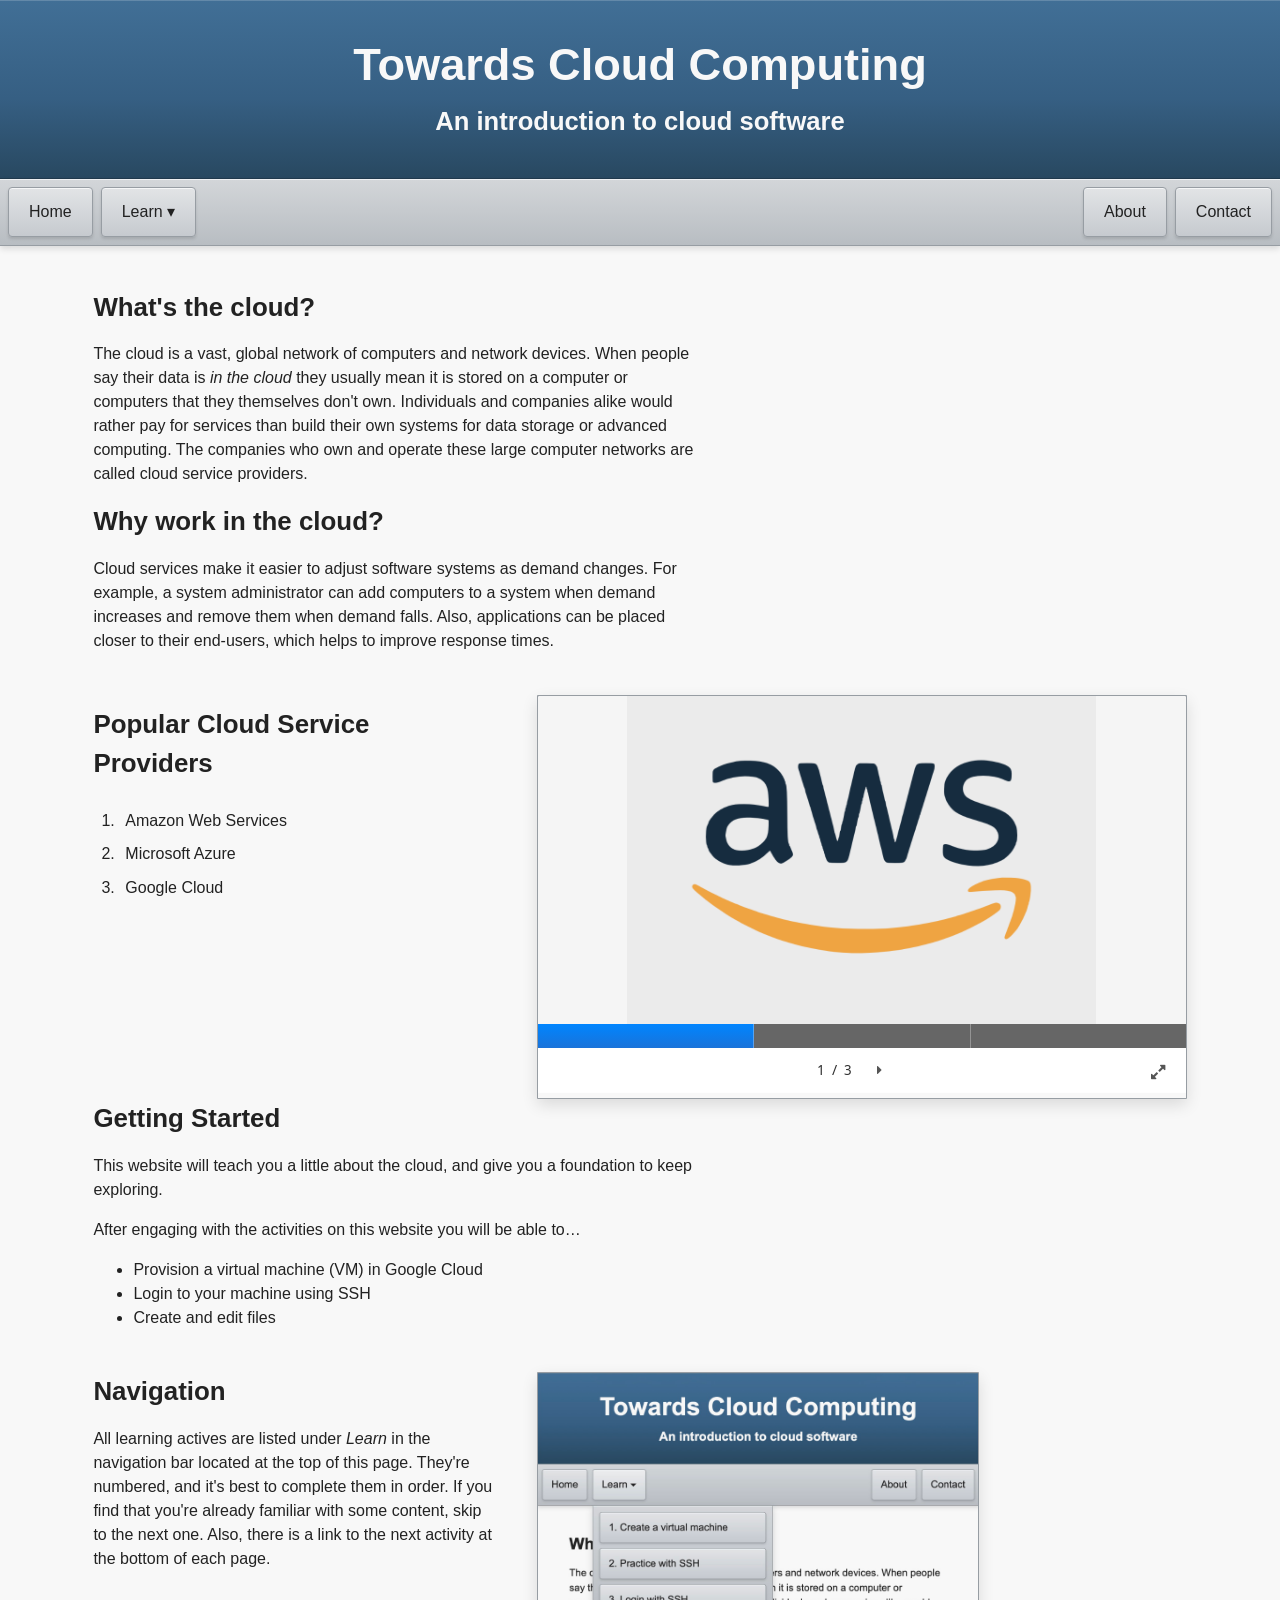
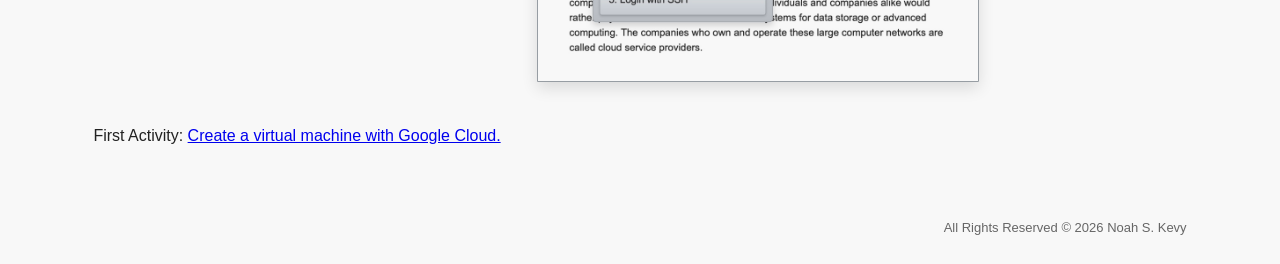
<file: index.html>
<!DOCTYPE html>
<html lang="en" data-theme="index">
<head>
  <meta charset="UTF-8">
  <meta name="viewport" content="width=device-width, initial-scale=1.0">
  <meta name="description" content="An introduction to cloud computing.">
  <meta name="author" content="Noah S. Kevy">
  <title>To the Cloud</title>
  <link rel="stylesheet" href="css/index.css">
  <link rel="stylesheet" href="css/nav.css">
  <link rel="stylesheet" href="css/main.css">
  <link rel="stylesheet" href="css/head_foot.css">
  <link rel="stylesheet" href="css/root.css">
  <link rel="stylesheet" href="css/home.css">
</head>
<body>
  <header>

    <section class="page-banner">
    <div class="banner-text">
        <h1>Towards Cloud Computing</h1>
        <p class="banner-subtitle">An introduction to cloud software</p>
    </div>
    </section>

    <nav aria-label="Main navigation">
      <a class="nav-link" href="index.html">Home</a>

      <!-- Drop Down -->
      <div class="dropdown">
        <button class="dropbtn">Learn ▾</button>
        
        <!-- Inner Menu -->
        <div class="dropdown-content">
          <a class="nav-link" href="create_vm.html">1. Create a virtual machine</a>
          <a class="nav-link" href="practice_ssh.html">2. Practice with SSH</a>
          <a class="nav-link" href="ssh_login.html">3. Login with SSH</a>
        </div>
      </div>
      <!-- End Drop Down -->

      <a class="nav-link" href="about.html">About</a>
      <a class="nav-link" href="contact.html">Contact</a>      
    </nav>

  </header>

  <main id="main-content">
    <h2>What's the cloud?</h2>
    <p>
        The cloud is a vast, global network of computers and network devices.

        When people say their data is <em>in the cloud</em> they usually mean it is stored on a computer or computers that they themselves don't own.

        Individuals and companies alike would rather pay for services than build their own systems for data storage or advanced computing.

        The companies who own and operate these large computer networks are called cloud service providers. 
    </p>
    <h2>Why work in the cloud?</h2>
    <p>
        Cloud services make it easier to adjust software systems as demand changes.

    For example, a system administrator can add computers to a system when demand increases and remove them when demand falls.

    Also, applications can be placed closer to their end-users, which helps to improve response times.
    </p>
    <section class="column-parent" aria-labelledby="providers-heading">
        <div class="left-column" id="cloud-provider-wrap-text">
            <h2 id="providers-heading">Popular Cloud Service Providers</h2>
            <ol>
                <li>
                    Amazon Web Services
                </li>
                <li>
                    Microsoft Azure
                </li>
                <li>
                    Google Cloud
                </li>
            </ol>
        </div>
        <div class="right-column">
            <!-- SLIDES H5P -->
            <div id="wrap-iframe"><iframe id="cloud-providers-slides"
                src="cloud_service_providers.html"
                title="The logos of popular cloud service providers."
                allow="fullscreen" allowfullscreen scrolling="no">
                </iframe>
            </div>
        </div>
    </section>
    <h2>Getting Started</h2>
    <p>
        This website will teach you a little about the cloud, and give you a foundation to keep exploring.
    </p>
    <p>
        After engaging with the activities on this website you will be able to&hellip;
    </p>
    <ul>
        <li>
            Provision a virtual machine (VM) in Google Cloud
        </li>
        <li>
            Login to your machine using SSH
        </li>
        <li>
            Create and edit files
        </li>
    </ul>
    <section class="column-parent">
        <div class="left-column" id="navigation-wrap-text">
            <h2 id="navigation-heading">Navigation</h2>
            <p>
                All learning actives are listed under <em>Learn</em> in the navigation bar located at the top of this page. They're numbered, and it's best to complete them in order. If you find that you're already familiar with some content, skip to the next one. Also, there is a link to the next activity at the bottom of each page.
            </p>
        </div>
        <div class="right-column" id="navigation-wrap-image">
            <img src="img/navbar.png" alt="The navigation bar for this website is shown. The second item is the drop-down menu that contains your learning activities.">
        </div>
    </section>
    <p class="first-activity">First Activity: <a href="create_vm.html">Create a virtual machine with Google Cloud.</a></p>
  </main>

  <footer class="page-footer">
    <p class="copyright-text">All Rights Reserved © 2026 Noah S. Kevy</p>
  </footer>
  <script src="js/home.js" defer></script>
</body>
</html>
</file>
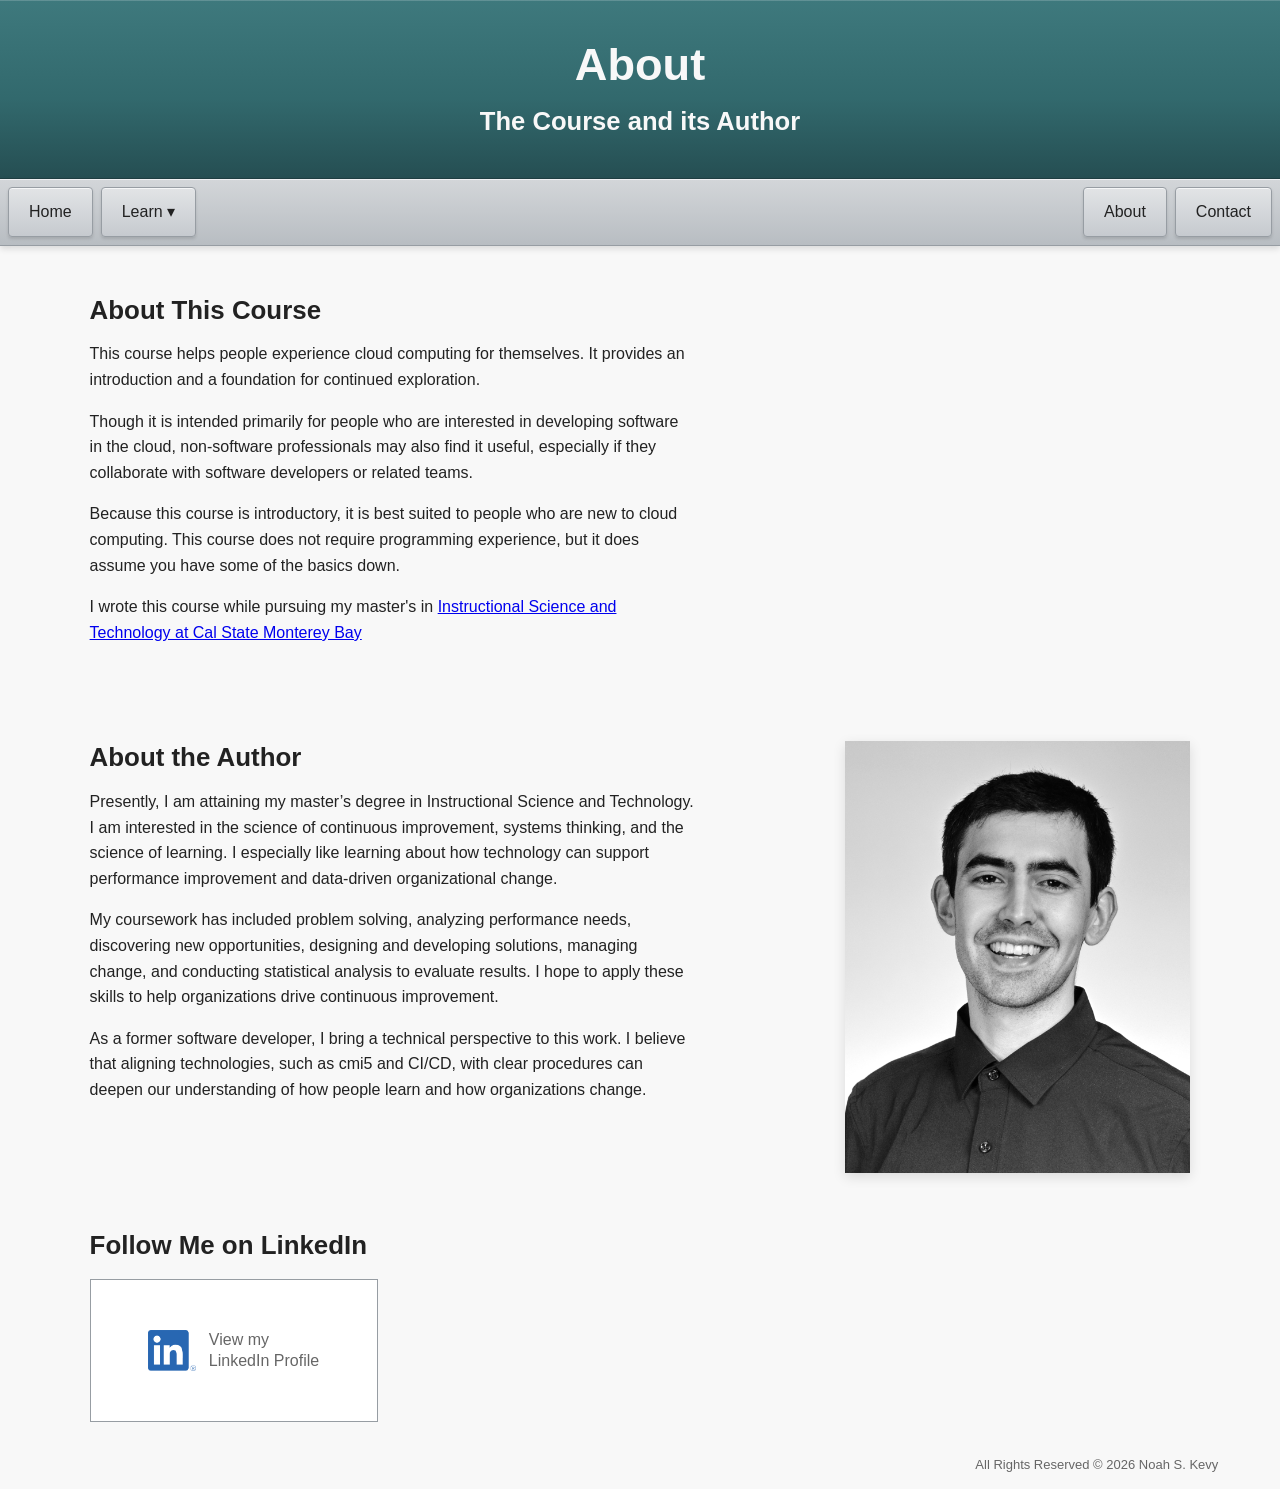
<file: about.html>
<!DOCTYPE html>
<html lang="en" data-theme="about">
<head>
  <meta charset="UTF-8">
  <meta name="viewport" content="width=device-width, initial-scale=1.0">
  <meta name="description" content="An introduction to cloud computing.">
  <meta name="author" content="Noah S. Kevy">
  <title>To the Cloud</title>
  <link rel="stylesheet" href="css/index.css">
  <link rel="stylesheet" href="css/nav.css">
  <link rel="stylesheet" href="css/main.css">
  <link rel="stylesheet" href="css/head_foot.css">
  <link rel="stylesheet" href="css/root.css">
  <link rel="stylesheet" href="css/about.css">
</head>
<body>
  <header>

    <section class="page-banner">
    <div class="banner-text">
        <h1>About</h1>
        <p class="banner-subtitle">The Course and its Author</p>
    </div>
    </section>

    <nav aria-label="Main navigation">
      <a class="nav-link" href="index.html">Home</a>

      <!-- Drop Down -->
      <div class="dropdown">
        <button class="dropbtn">Learn ▾</button>

        <!-- Inner Menu -->
        <div class="dropdown-content">
          <a class="nav-link" href="create_vm.html">1. Create a virtual machine</a>
          <a class="nav-link" href="practice_ssh.html">2. Practice with SSH</a>
          <a class="nav-link" href="ssh_login.html">3. Login with SSH</a>
        </div>
      </div>
      <!-- End Drop Down -->

      <a class="nav-link" href="about.html">About</a>
      <a class="nav-link" href="contact.html">Contact</a>
    </nav>

  </header>

  <main id="main-content" class="about-page">
    <h2>About This Course</h2>

    <p>This course helps people experience cloud computing for themselves. It provides an introduction and a foundation for continued exploration.</p>

    <p>Though it is intended primarily for people who are interested in developing software in the cloud, non-software professionals may also find it useful, especially if they collaborate with software developers or related teams.</p>

    <p>Because this course is introductory, it is best suited to people who are new to cloud computing. This course does not require programming experience, but it does assume you have some of the basics down.</p>

    <p>I wrote this course while pursuing my master's in <a href="https://csumb.edu/academics/programs-degrees/master-of-instructional-science-technology/" target="_blank">Instructional Science and Technology at Cal State Monterey Bay</a></p>

    <section id="about_the_author" aria-labelledby="author-heading">
      <div class="author-text">
    <h2 id="author-heading">About the Author</h2>
    <p>Presently, I am attaining my master’s degree in Instructional Science and Technology. I am interested in the science of continuous improvement, systems thinking, and the science of learning. I especially like learning about how technology can support performance improvement and data-driven organizational change.</p>

    <p>My coursework has included problem solving, analyzing performance needs, discovering new opportunities, designing and developing solutions, managing change, and conducting statistical analysis to evaluate results. I hope to apply these skills to help organizations drive continuous improvement.</p>

    <p>As a former software developer, I bring a technical perspective to this work. I believe that aligning technologies, such as cmi5 and CI/CD, with clear procedures can deepen our understanding of how people learn and how organizations change.</p>
      </div>
      <div class="author-photo">
        <img src="img/me_head_shoulders.jpg" alt="Portrait of Noah S. Kevy" width="2400" height="3000" loading="lazy">
      </div>
    </section>
    <section id="follow-linkedin" aria-labelledby="linkedin-heading">
      <h2 id="linkedin-heading">Follow Me on LinkedIn</h2>
      <a class="linkedin-profile" href="https://www.linkedin.com/in/noah-s-kevy/?isSelfProfile=false" target="_blank" rel="noopener noreferrer" aria-label="View my LinkedIn Profile (opens in a new tab)">
        <img src="img/LI-In.png" alt="" width="635" height="540" loading="lazy">
        <span>View my<br>LinkedIn Profile</span>
      </a>
    </section>
  </main>

  <footer class="page-footer">
    <p class="copyright-text">All Rights Reserved © 2026 Noah S.
Kevy</p>
  </footer>
</body>
</html>
</file>
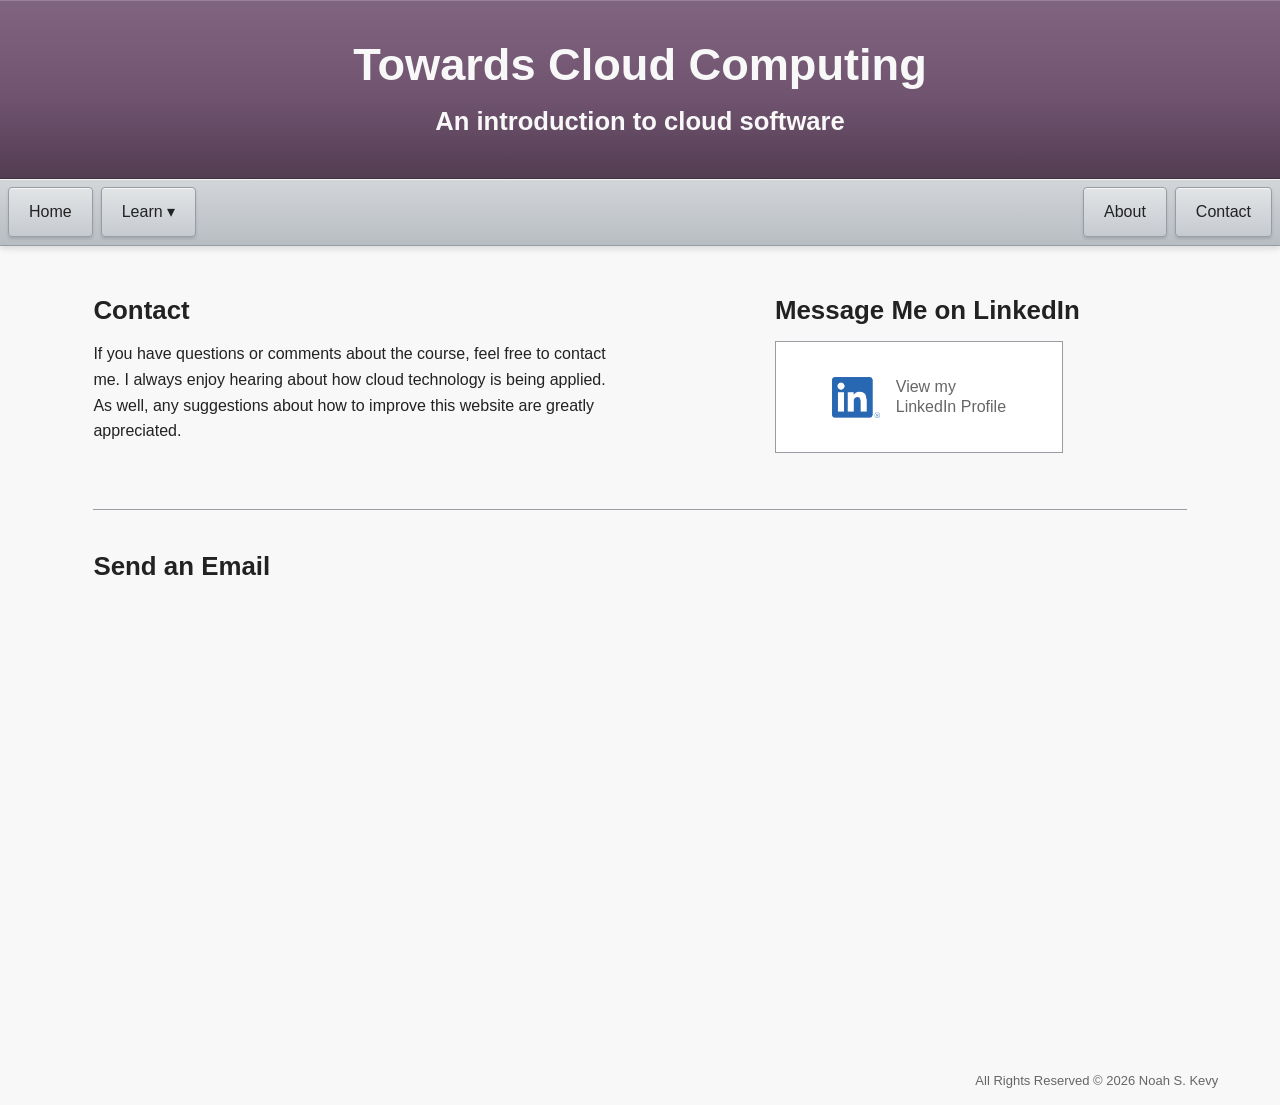
<file: contact.html>
<!DOCTYPE html>
<html lang="en" data-theme="contact">
<head>
  <meta charset="UTF-8">
  <meta name="viewport" content="width=device-width, initial-scale=1.0">
  <meta name="description" content="An introduction to cloud computing.">
  <meta name="author" content="Noah S. Kevy">
  <title>To the Cloud</title>
  <link rel="stylesheet" href="css/index.css">
  <link rel="stylesheet" href="css/nav.css">
  <link rel="stylesheet" href="css/main.css">
  <link rel="stylesheet" href="css/head_foot.css">
  <link rel="stylesheet" href="css/root.css">
  <link rel="stylesheet" href="css/contact.css">
  <script src="https://tally.so/widgets/embed.js" defer onload="Tally.loadEmbeds()"></script>
</head>
<body>
  <header>

    <section class="page-banner">
    <div class="banner-text">
        <h1>Towards Cloud Computing</h1>
        <p class="banner-subtitle">An introduction to cloud software</p>
    </div>
    </section>

    <nav aria-label="Main navigation">
      <a class="nav-link" href="index.html">Home</a>

      <!-- Drop Down -->
      <div class="dropdown">
        <button class="dropbtn">Learn ▾</button>

        <!-- Inner Menu -->
        <div class="dropdown-content">
          <a class="nav-link" href="create_vm.html">1. Create a virtual machine</a>
          <a class="nav-link" href="practice_ssh.html">2. Practice with SSH</a>
          <a class="nav-link" href="ssh_login.html">3. Login with SSH</a>
        </div>
      </div>
      <!-- End Drop Down -->

      <a class="nav-link" href="about.html">About</a>
      <a class="nav-link" href="contact.html">Contact</a>
    </nav>

  </header>

  <main id="main-content" class="contact-page">
    <div class="contact-overview">
    <section id="wrap-contact-introduction" aria-labelledby="contact-introduction-title">
        <h2 id="contact-introduction-title">Contact</h2>
        <p id="contact-introduction-text">
            If you have questions or comments about the course, feel free to contact me. I always enjoy hearing about how cloud technology is being applied. As well, any suggestions about how to improve this website are greatly appreciated.
        </p>
    </section>
    <section id="follow-linkedin" aria-labelledby="linkedin-heading">
        <h2 id="linkedin-heading">Message Me on LinkedIn</h2>
        <a class="linkedin-profile" href="https://www.linkedin.com/in/noah-s-kevy/?isSelfProfile=false" target="_blank" rel="noopener noreferrer" aria-label="View my LinkedIn Profile. It opens in a new tab.">
            <img src="img/LI-In.png" alt="" width="635" height="540" loading="lazy">
            <span>View my<br>LinkedIn Profile</span>
        </a>
    </section>
    </div>
    <section id="contact-email-form" aria-labelledby="contact-email-title">
        <h2 id="contact-email-title">Send an Email</h2>
        <iframe
          data-tally-src="https://tally.so/embed/GxNkve?alignLeft=1&amp;hideTitle=1&amp;transparentBackground=1&amp;dynamicHeight=1"
          loading="lazy"
          width="100%"
          height="438"
          style="display: block; border: 0;"
          title="Contact Form for the Cloud"></iframe>
    </section>
  </main>

  <footer class="page-footer">
    <p class="copyright-text">All Rights Reserved © 2026 Noah S. Kevy</p>
  </footer>
</body>
</html>
</file>
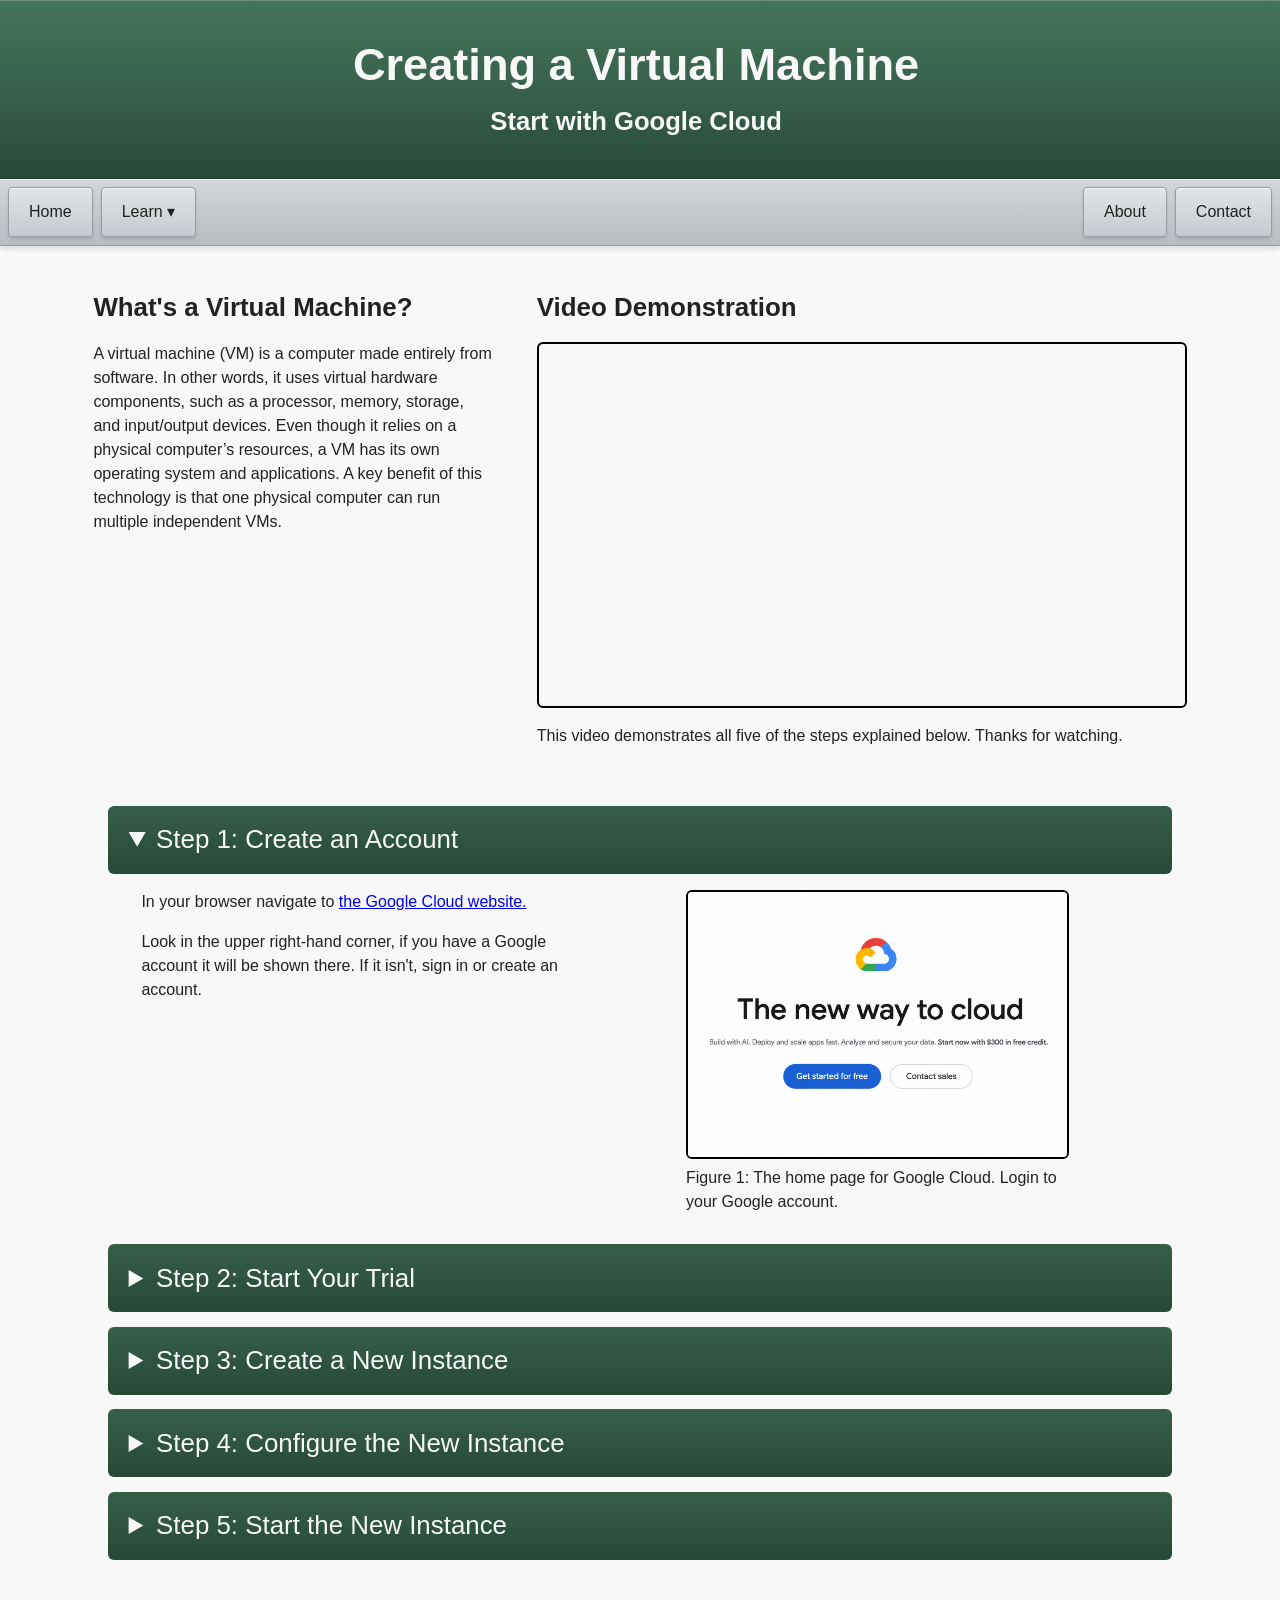
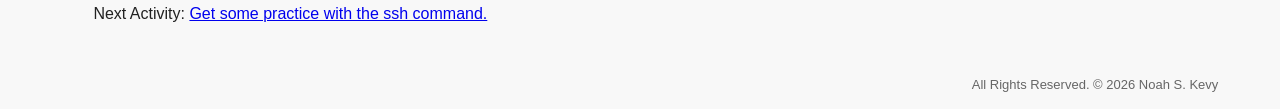
<file: create_vm.html>
<!DOCTYPE html>
<html lang="en" data-theme="create-vm">
<head>
    <meta charset="UTF-8">
    <meta name="viewport" content="width=device-width, initial-scale=1">
    <meta name="description" content="An introduction to Site Reliability Engineering">
    <title>Create VM</title>
    <link rel="stylesheet" href="css/create_vm.css">
    <link rel="stylesheet" href="css/main.css">
    <link rel="stylesheet" href="css/nav.css">
    <link rel="stylesheet" href="css/head_foot.css">
    <link rel="stylesheet" href="css/root.css">
</head>
<body>
    <header>

        <section class="page-banner">
        <div id="banner-text">
        <h1>Creating a Virtual Machine</h1>
        <p class="banner-subtitle">Start with Google Cloud</p>
        </div>
        </section>

        <nav aria-label="Main navigation">
      <a class="nav-link" href="index.html">Home</a>

      <!-- Drop Down -->
      <div class="dropdown">
        <button class="dropbtn">Learn ▾</button>

        <!-- Inner Menu -->
        <div class="dropdown-content">
          <a class="nav-link" href="create_vm.html">1. Create a virtual machine</a>
          <a class="nav-link" href="practice_ssh.html">2. Practice with SSH</a>
          <a class="nav-link" href="ssh_login.html">3. Login with SSH</a>
        </div>
      </div>
      <!-- End Drop Down -->

      <a class="nav-link" href="about.html">About</a>
      <a class="nav-link" href="contact.html">Contact</a>
    </nav>

    </header>

    <main>
    <section class="vm-introduction" aria-labelledby="vm-heading">
        <div class="vm-introduction-text">
            <h2 id="vm-heading">What's a Virtual Machine?</h2>
            <p>
                A virtual machine (VM) is a computer made entirely from software. In other words, it uses virtual hardware components, such as a processor, memory, storage, and input/output devices. Even though it relies on a physical computer’s resources, a VM has its own operating system and applications. A key benefit of this technology is that one physical computer can run multiple independent VMs.
            </p>
        </div>
    <section class="video-section">
        <div class="video-section-child">
            <h2 class="video-header">Video Demonstration</h2>
            <div class="wrap-step-video">
                        <iframe class="step-video" src="https://www.youtube.com/embed/8XGcPbiSMaI?si=uc2nUHIGaJ-s9SxQ&amp;start=0" title="YouTube video player" frameborder="0" allow="accelerometer; clipboard-write; encrypted-media; gyroscope; picture-in-picture; web-share" referrerpolicy="strict-origin-when-cross-origin" allowfullscreen></iframe>
            </div>
            <p class="page-text video-caption">This video demonstrates all five of the steps explained below. Thanks for watching.</p>
        </div>
    </section>
    </section>
    <section class="page-section">
    <details class="collapse-step" open>
        <summary class="step-summary">
            Step 1: Create an Account
        </summary>
        <div class="column-parent">
            <div class="left-col">
            <p class="page-text">
                In your browser navigate to
                <a href="https://cloud.google.com" target="_blank">the Google Cloud website.</a>
            </p>
            <p class="page-text">
                Look in the upper right-hand corner, if you have a Google account it will be shown there. If it isn't, sign in or create an account.
            </p>
            </div>
            <div class="right-col">
            <figure>
                <img class="step-figure" src="img/google-cloud-home.png" alt="A get started button is shown below the Google logo. Again, the account settings are in the upper right-hand corner.">
                <figcaption>
                    Figure 1: The home page for Google Cloud. Login to your Google account.
                </figcaption>
            </figure>
            </div>
        </div>
    </details>
    </section>
    <section class="page-section">
    <details class="collapse-step">
        <summary class="step-summary">
            Step 2: Start Your Trial
        </summary>
        <div class="column-parent">
            <div class="left-col">
                <p class="page-text">   
                    Navigate to 
                    <a href="https://console.cloud.google.com" target="_blank">the Cloud Console website.</a>
                </p>
                <p class="page-text">
                    Click <strong>Try for Free</strong>
                    to get started. Follow the on-screen instructions.
                        </p>
                <div class="step-note">
                    <strong>Notice.</strong>
                    Starting a free trial will require a credit card, but you will not be charged for signing up.
                </div>
            </div>
            <div class="right-col">
                <figure>
                    <img class="step-figure" 
                        src="img/google-cloud-free-trial.png" alt="An offer for a free Google cloud trial is shown. It's a free 300 credits or 90 days.">
                    <figcaption>
                        Figure 2: A free trial for Google Cloud.
                    </figcaption>
                </figure>
            </div>
        </div>
    </details>
    </section>
    <section class="page-section">
    <details class="collapse-step">
        <summary class="step-summary">
            Step 3: Create a New Instance
        </summary>
        <div class="column-parent">
            <div class="left-col">
                <p class="page-text">
                    Again, navigate to 
                    <a href="https://console.cloud.google.com" target="_blank">the Cloud Console website.</a>
                </p>
                <p class="page-text">
                    Do the following things:
                </p>
                <ol class="page-list">
                    <li>
                        Click on the navigation menu, in the upper left-hand corner.
                    </li>
                    <li>
                        Scroll down to select <strong>Compute Engine.</strong>
                    </li>
                    <li>
                        Wait for the page to load.
                    </li>
                    <li>
                        Click the <strong>Create instance</strong> button, which is located left-of-middle at the top of your screen.
                    </li>
                </ol>
            </div>
            <div class="right-col">
                <figure>
                    <img src="img/compute-engine.png"
                        class="step-figure"
                        alt="The Google Cloud User Interface is shown. The left-hand navigation menu is open, and the create instance button is highlighted.">
                    <figcaption>
                        Figure 3: Find the Create instance button
                    </figcaption>
                </figure>
            </div>
        </div>
    </details>
    </section>
    <section class="page-section">
    <details class="collapse-step">
        <summary class="step-summary">
            Step 4: Configure the New Instance
        </summary>
        <div class="column-parent">
            <div class="left-col">
                <p class="page-text">
                    Fill in the form fields to describe what the instance will be like.
                </p>
                <p class="page-text">
                    Overwrite the default <strong>Name</strong>, giving your instance a name.
                </p>
                <p class="page-text">
                    Select a <strong>Region</strong> that is near you.
                </p>
                <p class="page-text">
                    Switch to the next form by clicking on <strong>OS and storage</strong> on the left-hand side. If you want to change the operating system, click the <strong>Change</strong> button. Then, in the pop-up menu, select the kind of operating system you need, and specify a version.
                </p>
                <div class="step-note">
                    <strong>Notice.</strong>
                    Most of these fields will be left with their default values.
                </div>
            </div>
            <div class="right-col">
                <figure>
                    <img src="img/configure-instance.png"
                        class="step-figure"
                        alt="The form that configures the VM is shown. The form fields for machine name and region are highlighted."
                    >
                    <figcaption>
                        Figure 4: Filling out the configuration form
                    </figcaption>
                </figure>
            </div>
        </div>
    </details>
    </section>
    <section class="page-section">
    <details class="collapse-step">
        <summary class="step-summary">
            Step 5: Start the New Instance
        </summary>
        <div class="column-parent">
            <div class="left-col">
                <p class="page-text">
                    Click the <strong>Create</strong> button, which is located at the bottom-left of the screen.
                </p>
                <p class="page-text">
                    The page may take a moment to load.
                </p>
                <p class="page-text">
                    In the table named <strong>VM Instances</strong>, you will see that one row corresponds to your new instance. For example, the name of your instance is in the <strong>Name</strong> column.
                </p>
                <p class="page-text">
                    Once the <strong>Internal IP</strong> and <strong>External IP</strong> cells are populated, your instance is ready to use.
                </p>
            </div>
            <div class="right-col">
                <figure>
                    <img src="img/create-button.png"
                        class="step-figure"
                        alt="The form that configures the new VM is shown. At the bottom the blue button that says create is highlighted, showing where to click.">
                    <figcaption>
                        Figure 5: Creating the VM and locating its IP
                    </figcaption>
                </figure>
            </div>
        </div>
    </details>
    </section>

    <p class="vm-next-activity">
        Next Activity:
        <a href="practice_ssh.html">Get some practice with the ssh command.</a>
    </p>
    </main>
    <footer class="page-footer">
        <p class="copyright">All Rights Reserved. © 2026 Noah S. Kevy</p>
    </footer>
</body>
</html>
</file>
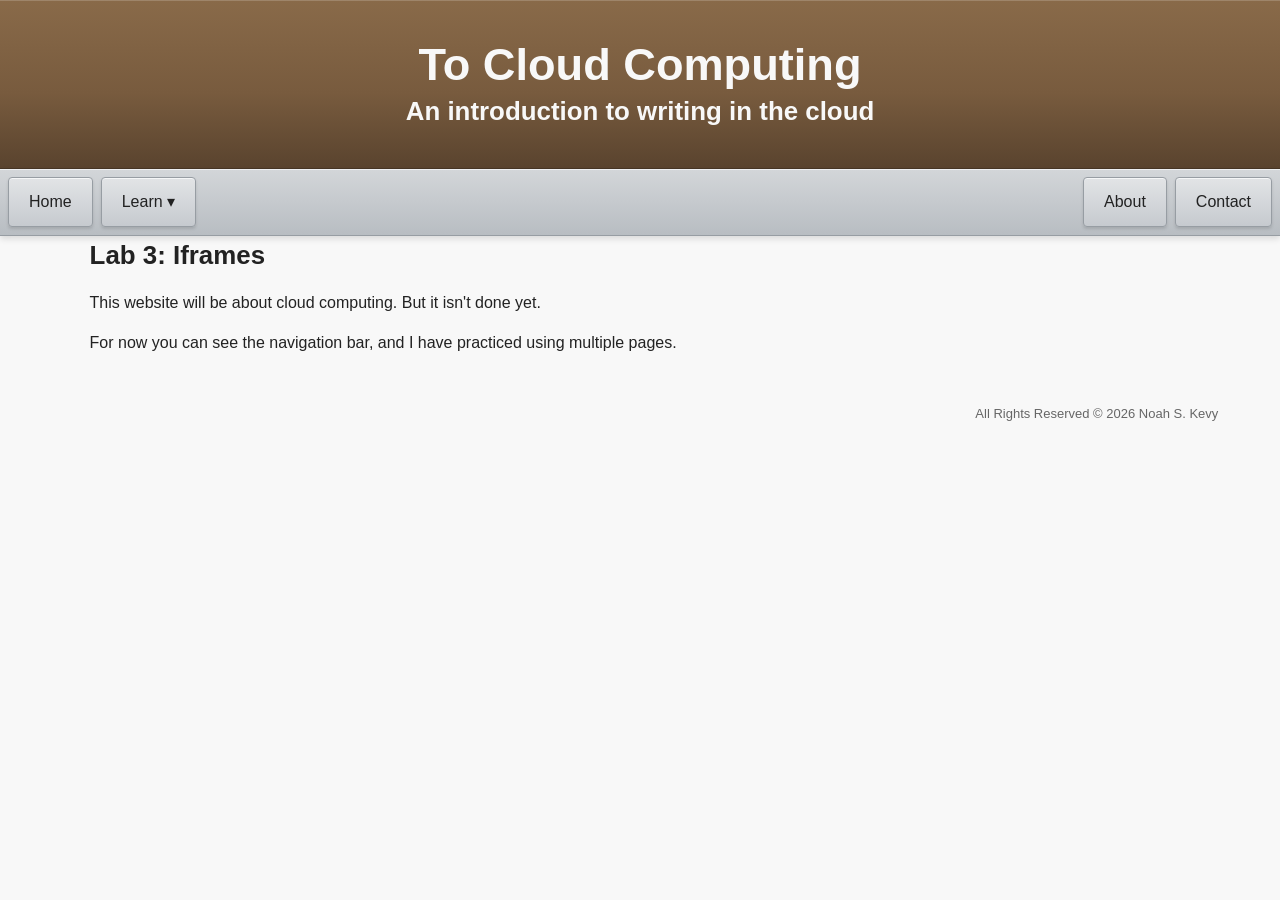
<file: page_3.html>
<!DOCTYPE html>
<html lang="en" data-theme="page-3">
<head>
  <meta charset="UTF-8">
  <meta name="viewport" content="width=device-width, initial-scale=1.0">
  <meta name="description" content="An introduction to cloud computing.">
  <meta name="author" content="Noah S. Kevy">
  <title>To the Cloud</title>
  <link rel="stylesheet" href="css/index.css">
  <link rel="stylesheet" href="css/nav.css">
  <link rel="stylesheet" href="css/main.css">
  <link rel="stylesheet" href="css/head_foot.css">
  <link rel="stylesheet" href="css/root.css">
</head>
<body>
  <header>

    <section class="page-banner">
    <div class="banner-text">
        <h1>To Cloud Computing</h1>
        <h2>An introduction to writing in the cloud</h2>
    </div>
    </section>

    <nav aria-label="Main navigation">
      <a class="nav-link" href="index.html">Home</a>

      <!-- Drop Down -->
      <div class="dropdown">
        <button class="dropbtn">Learn ▾</button>

        <!-- Inner Menu -->
        <div class="dropdown-content">
          <a class="nav-link" href="create_vm.html">1. Create a virtual machine</a>
          <a class="nav-link" href="practice_ssh.html">2. Practice with SSH</a>
          <a class="nav-link" href="page_3.html">3. Page 3</a>
        </div>
      </div>
      <!-- End Drop Down -->

      <a class="nav-link" href="about.html">About</a>
      <a class="nav-link" href="contact.html">Contact</a>
    </nav>

  </header>

  <main id="main-content">
    <h2>Lab 3: Iframes</h2>
    <p>
        This website will be about cloud computing. But it isn't done yet.
    </p>
    <p>
        For now you can see the navigation bar, and I have practiced using multiple pages.
    </p>
  </main>

  <footer class="page-footer">
    <p class="copyright-text">All Rights Reserved © 2026 Noah S. Kevy</p>
  </footer>
</body>
</html>
</file>
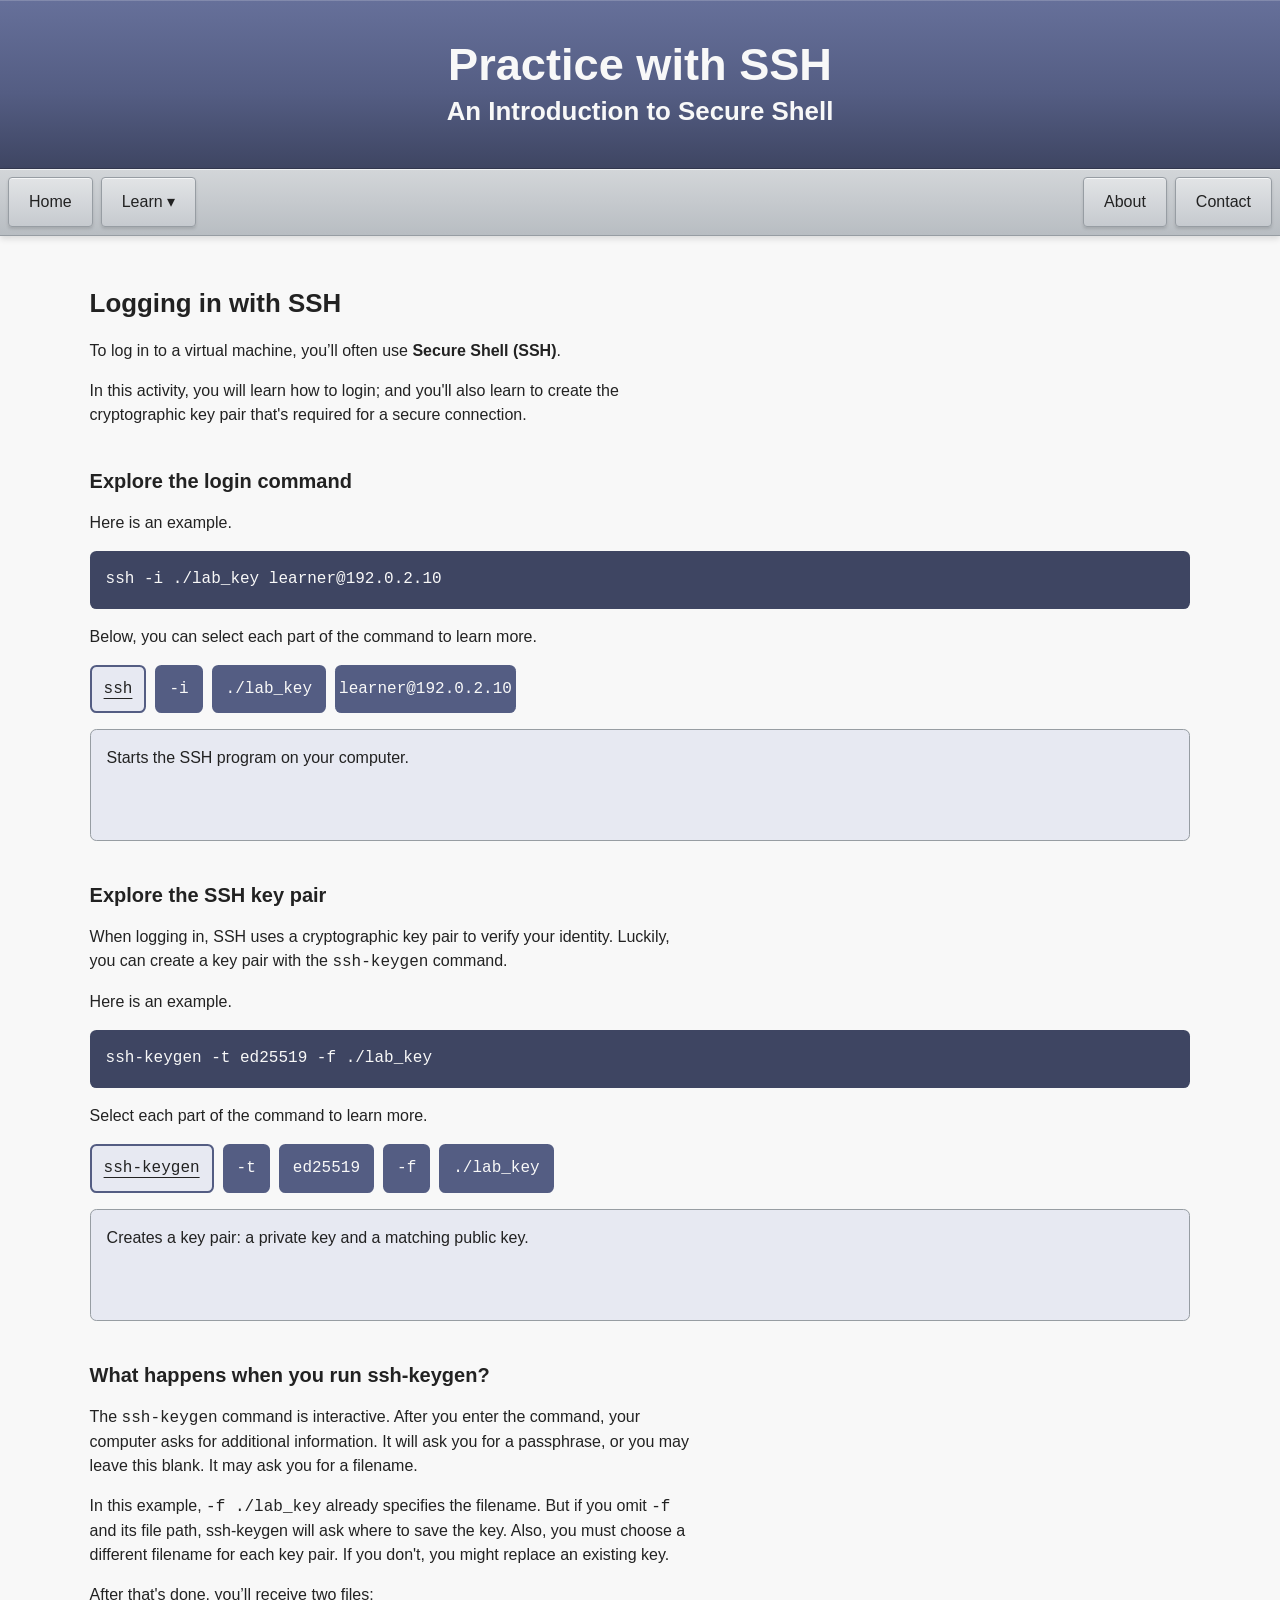
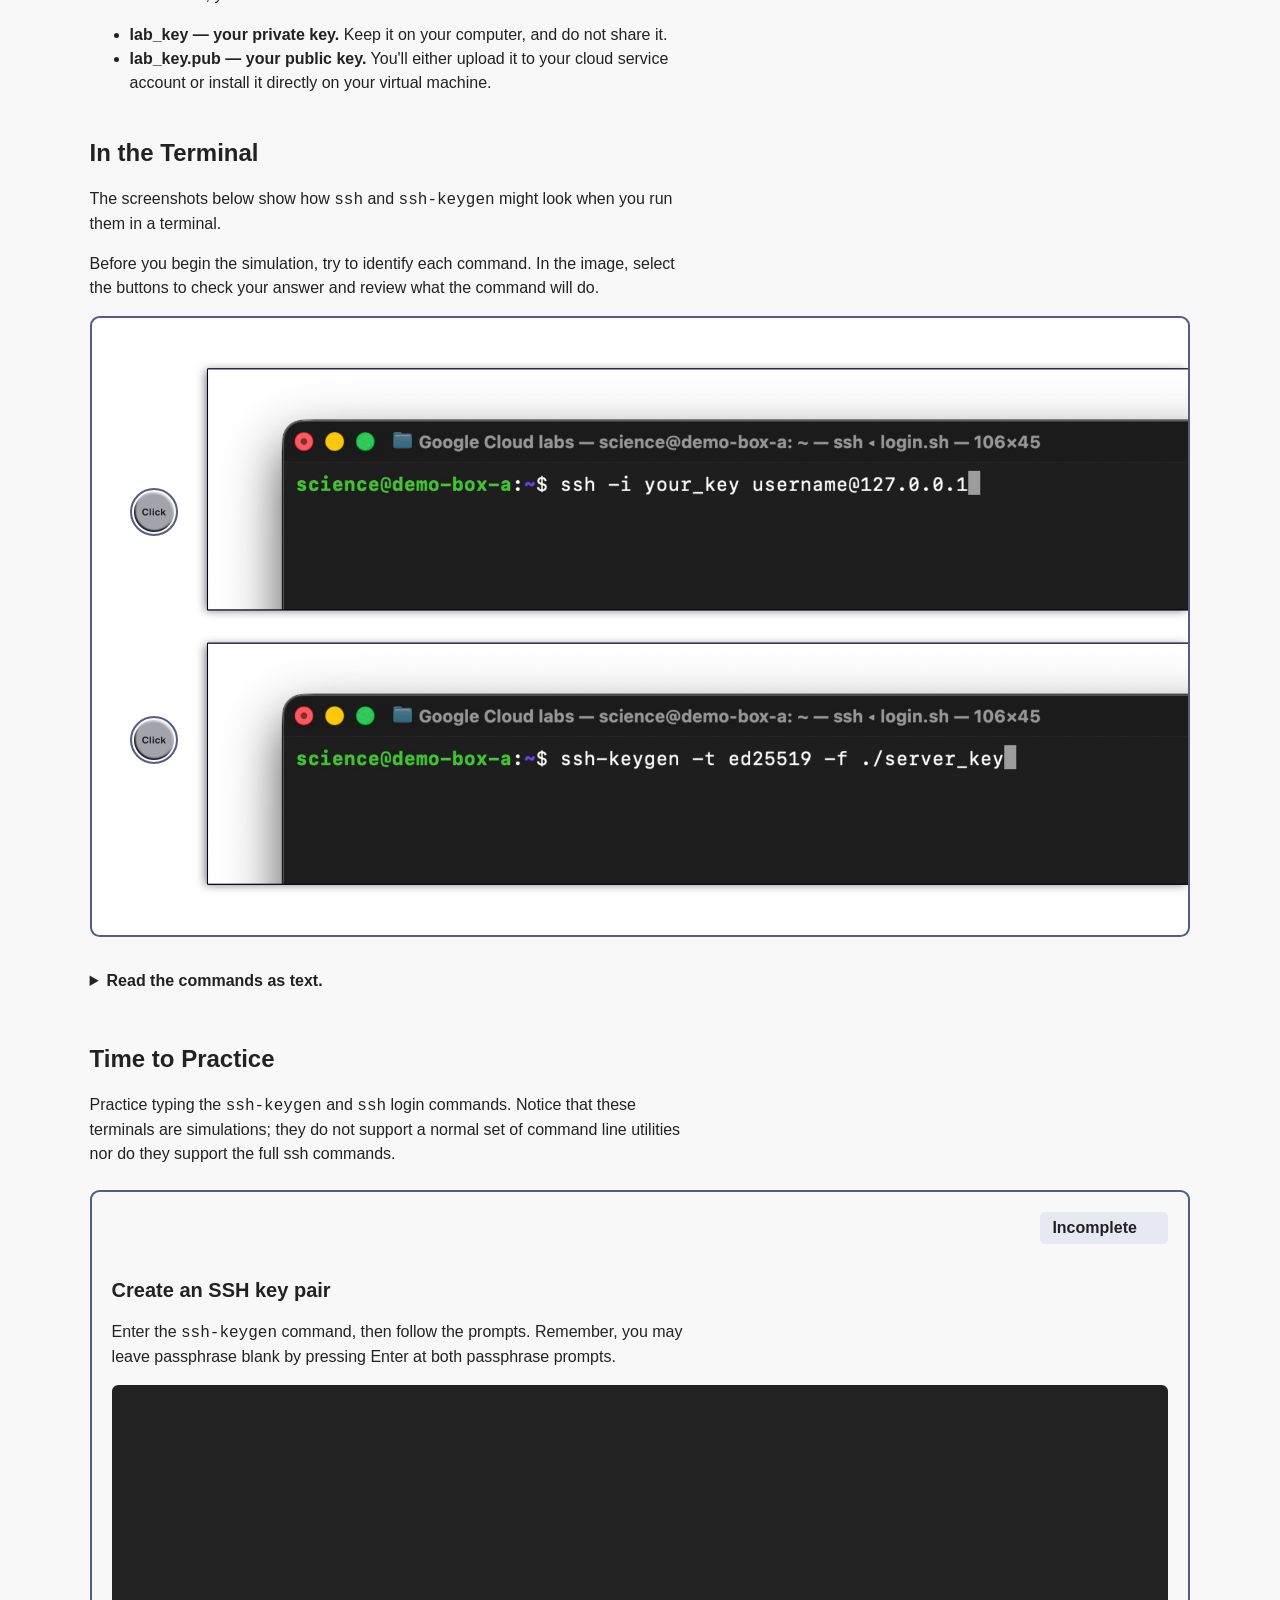
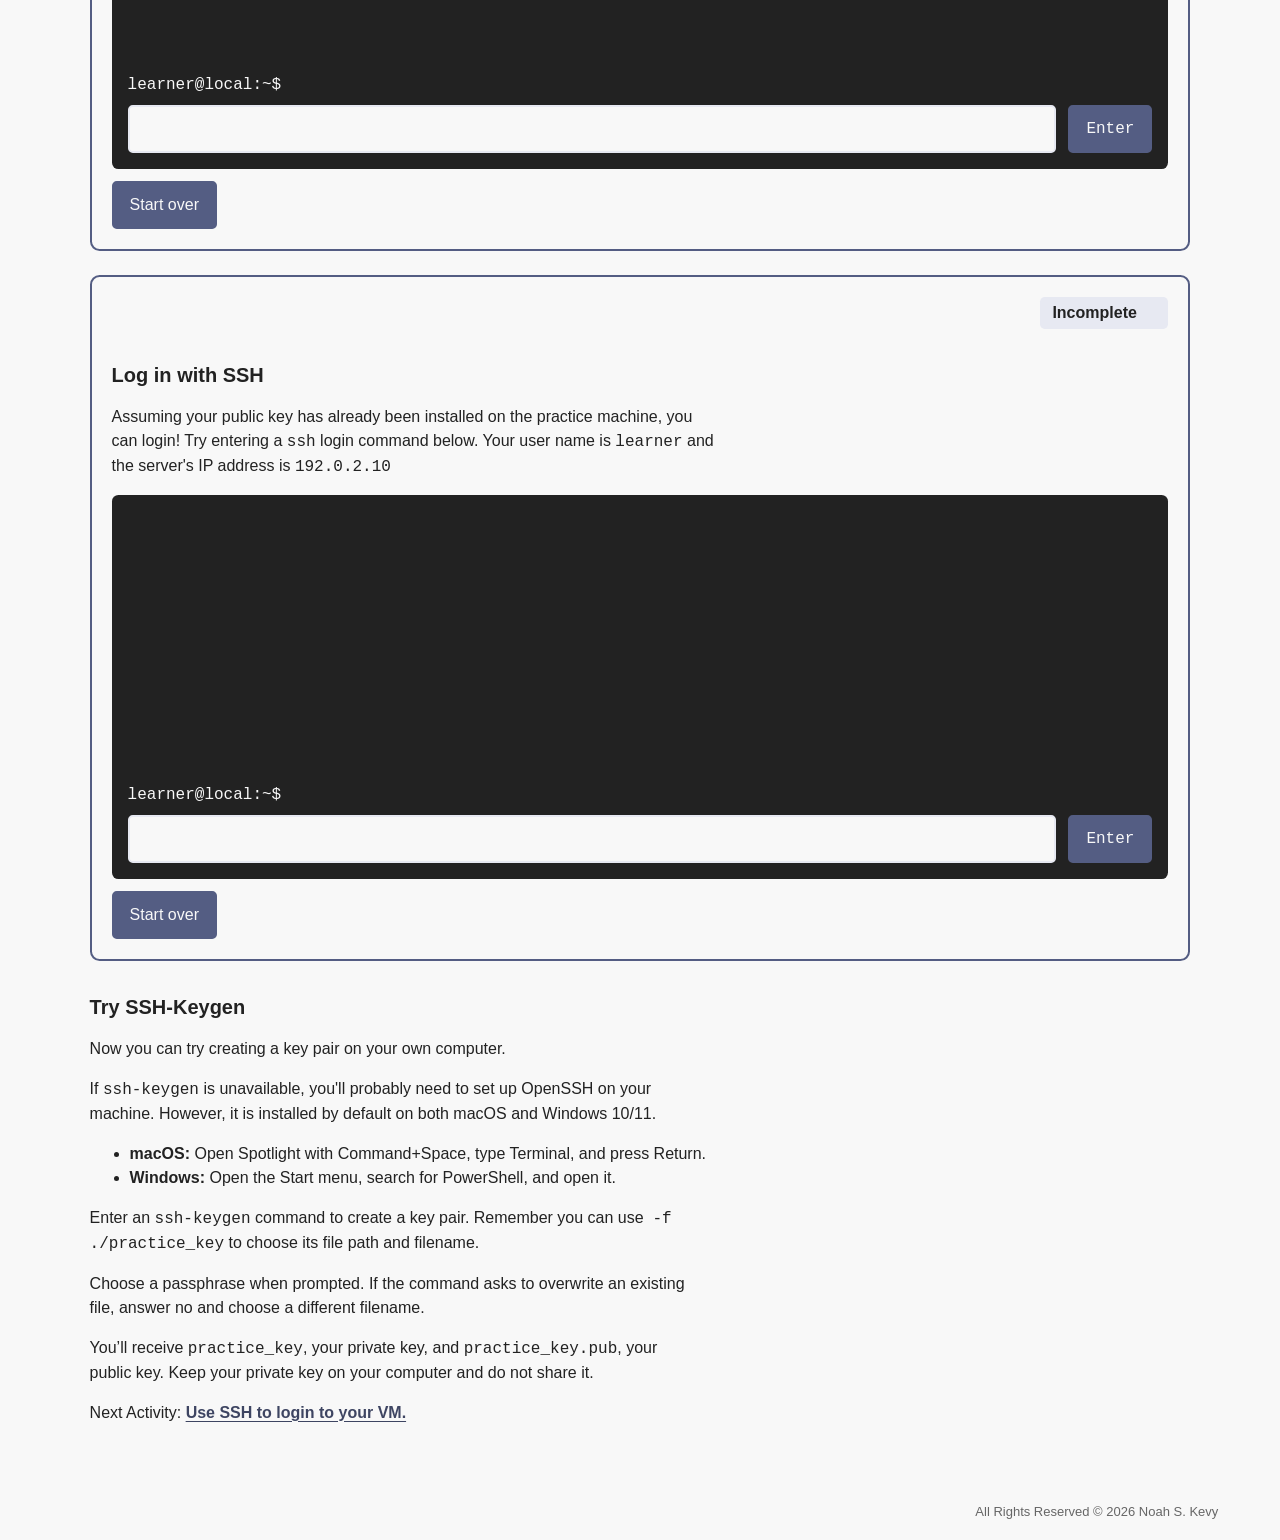
<file: practice_ssh.html>
<!DOCTYPE html>
<html lang="en" data-theme="page-2">
<head>
  <meta charset="UTF-8">
  <meta name="viewport" content="width=device-width, initial-scale=1.0">
  <meta name="description" content="Learn to login with the SSH command and create an SSH key pair.">
  <meta name="author" content="Noah S. Kevy">
  <title>Practice with SSH | To the Cloud</title>
  <link rel="stylesheet" href="css/index.css">
  <link rel="stylesheet" href="css/nav.css">
  <link rel="stylesheet" href="css/main.css">
  <link rel="stylesheet" href="css/head_foot.css">
  <link rel="stylesheet" href="css/root.css">
  <link rel="stylesheet" href="css/practice_ssh.css">
  <script src="js/practice_ssh.js" defer></script>
</head>
<body>
  <a class="ssh-skip-link" href="#main-content">Skip to main content</a>
  <header>

    <section class="page-banner">
    <div class="banner-text">
        <h1>Practice with SSH</h1>
        <h2>An Introduction to Secure Shell</h2>
    </div>
    </section>

    <nav aria-label="Main navigation">
      <a class="nav-link" href="index.html">Home</a>

      <!-- Drop Down -->
      <div class="dropdown">
        <button class="dropbtn">Learn ▾</button>

        <!-- Inner Menu -->
        <div class="dropdown-content">
          <a class="nav-link" href="create_vm.html">1. Create a virtual machine</a>
          <a class="nav-link" href="practice_ssh.html">2. Practice with SSH</a>
          <a class="nav-link" href="ssh_login.html">3. Login with SSH</a>
        </div>
      </div>
      <!-- End Drop Down -->

      <a class="nav-link" href="about.html">About</a>
      <a class="nav-link" href="contact.html">Contact</a>
    </nav>

  </header>

  <main id="main-content" class="ssh-lesson" tabindex="-1">
  <section class="lesson-intro" aria-labelledby="lesson-title">
    <h2 id="lesson-title">Logging in with SSH</h2>
    <p>To log in to a virtual machine, you’ll often use <strong>Secure Shell (SSH)</strong>.</p>
    <p>In this activity, you will learn how to login; and you'll also learn to create the cryptographic key pair that's required for a secure connection.</p>
  </section>
    <section class="command-activity" aria-labelledby="login-title">
      <h3 id="login-title">Explore the login command</h3>
      
      <p>Here is an example.</p>
      <pre class="command-example"><code>ssh -i ./lab_key learner@192.0.2.10</code></pre>
      <p>Below, you can select each part of the command to learn more.</p>
      <div class="command-row" role="group" aria-label="Explore the login command: selectable command parts">
        <button type="button" class="command-part" aria-pressed="true" aria-controls="login-explanation" data-explanation="Starts the SSH program on your computer.">ssh</button><button type="button" class="command-part" aria-pressed="false" aria-controls="login-explanation" data-explanation="A flag that tells SSH which private key file to use. A filename must immediately follow.">-i</button><button type="button" class="command-part" aria-pressed="false" aria-controls="login-explanation" data-explanation="The file path to your private key file.">./lab_key</button><span class="destination-group"><button type="button" class="command-part" aria-pressed="false" aria-controls="login-explanation" data-explanation="Identifies your account on the virtual machine.">learner</button><button type="button" class="command-part" aria-pressed="false" aria-controls="login-explanation" data-explanation="Separates your username from the machine’s address.">@</button><button type="button" class="command-part" aria-pressed="false" aria-controls="login-explanation" data-explanation="The virtual machine’s IP address.">192.0.2.10</button></span>
      </div>
      <div class="command-explanation" tabindex="0" role="region" aria-label="Explore the login command: explanation">
        <p id="login-explanation" aria-live="polite" aria-atomic="true">Starts the SSH program on your computer.</p>
      </div>
    </section>
    <section class="command-activity" aria-labelledby="key-title">
      <h3 id="key-title">Explore the SSH key pair</h3>
      <p>When logging in, SSH uses a cryptographic key pair to verify your identity. Luckily, you can create a key pair with the <code>ssh-keygen</code> command.</p>
      <p>Here is an example.</p>
      <pre class="command-example"><code>ssh-keygen -t ed25519 -f ./lab_key</code></pre>
      <p>Select each part of the command to learn more.</p>
      <div class="command-row" role="group" aria-label="Explore the SSH key pair: selectable command parts">
        <button type="button" class="command-part" aria-pressed="true" aria-controls="key-explanation" data-explanation="Creates a key pair: a private key and a matching public key.">ssh-keygen</button><button type="button" class="command-part" aria-pressed="false" aria-controls="key-explanation" data-explanation="A flag that specifies the type of key to create. The type must immediately follow.">-t</button><button type="button" class="command-part" aria-pressed="false" aria-controls="key-explanation" data-explanation="Selects Ed25519, a cryptographic key type supported by SSH.">ed25519</button><button type="button" class="command-part" aria-pressed="false" aria-controls="key-explanation" data-explanation="Specifies the filename and location for your private key. The path must immediately follow.">-f</button><button type="button" class="command-part" aria-pressed="false" aria-controls="key-explanation" data-explanation="The file path to your private key. The matching public key is saved as lab_key.pub.">./lab_key</button>
      </div>
      <div class="command-explanation" tabindex="0" role="region" aria-label="Explore the SSH key pair: explanation">
        <p id="key-explanation" aria-live="polite" aria-atomic="true">Creates a key pair: a private key and a matching public key.</p>
      </div>
    </section>
    <section class="lesson-support" aria-labelledby="keygen-prompts-title">
      <h3 id="keygen-prompts-title">What happens when you run ssh-keygen?</h3>
      <p>The <code>ssh-keygen</code> command is interactive. After you enter the command, your computer asks for additional information. It will ask you for a passphrase, or you may leave this blank. It may ask you for a filename.</p>
      <p>In this example, <code>-f ./lab_key</code> already specifies the filename. But if you omit <code>-f</code> and its file path, ssh-keygen will ask where to save the key. Also, you must choose a different filename for each key pair. If you don't, you might replace an existing key.</p>
      <p>After that's done, you’ll receive two files:</p>
      <ul>
        <li><strong>lab_key — your private key.</strong> Keep it on your computer, and do not share it.</li>
        <li><strong>lab_key.pub — your public key.</strong> You'll either upload it to your cloud service account or install it directly on your virtual machine.</li>
      </ul>
    </section>

    <section class="terminal-activity" aria-labelledby="terminal-title">
  <section class="terminal-intro" aria-labelledby="terminal-title">
    <h2 id="terminal-title">In the Terminal</h2>
    <p>The screenshots below show how <code>ssh</code> and <code>ssh-keygen</code> might look when you run them in a terminal.</p>
    <p>Before you begin the simulation, try to identify each command. In the image, select the buttons to check your answer and review what the command will do.</p>
  </section>
    <div class="terminal-image-wrapper">
      <img class="terminal-image" src="img/ssh/ssh_hotspot.png" width="1920" height="1080" alt="Two terminal screenshots: the upper screenshot shows an SSH login command, and the lower screenshot shows an SSH key-generation command.">
      <button type="button" class="terminal-hotspot terminal-hotspot-upper" data-command="login" aria-label="Explore upper terminal command" aria-pressed="false" aria-haspopup="dialog" aria-controls="terminal-dialog"><img src="img/ssh/click_bttn.png" alt=""></button>
      <button type="button" class="terminal-hotspot terminal-hotspot-lower" data-command="key" aria-label="Explore lower terminal command" aria-pressed="false" aria-haspopup="dialog" aria-controls="terminal-dialog"><img src="img/ssh/click_bttn.png" alt=""></button>
    </div>
    <details class="terminal-transcript">
      <summary>Read the commands as text.</summary>
      <p>Upper terminal:</p>
      <pre class="command-example"><code>ssh -i your_key username@127.0.0.1</code></pre>
      <p>Lower terminal:</p>
      <pre class="command-example"><code>ssh-keygen -t ed25519 -f ./server_key</code></pre>
    </details>
    <dialog id="terminal-dialog" aria-labelledby="terminal-dialog-title">
      <div class="dialog-header">
        <h2 id="terminal-dialog-title">SSH login</h2>
        <button type="button" class="terminal-dialog-close" aria-label="Close command explanation"><span aria-hidden="true">×</span></button>
      </div>
      <p class="terminal-dialog-explanation"></p>
    </dialog>
    <section class="simulation-practice" aria-labelledby="practice-title">
      <h2 id="practice-title">Time to Practice</h2>
      <p>Practice typing the <code>ssh-keygen</code> and <code>ssh</code> login commands. Notice that these terminals are simulations; they do not support a normal set of command line utilities nor do they support the full ssh commands.</p>
      <section class="simulation-card" data-simulation="keygen" aria-labelledby="keygen-sim-title">
        <div class="wrap-simulation-status">
            <p class="simulation-status" role="status" aria-label="Create an SSH key pair: completion status">Incomplete</p>
        </div>
        <h3 id="keygen-sim-title">Create an SSH key pair</h3>
        <p class="simulation-instructions" id="keygen-sim-instructions">Enter the <code>ssh-keygen</code> command, then follow the prompts. Remember, you may leave passphrase blank by pressing Enter at both passphrase prompts.</p>
        <div class="simulation-terminal">
          <div class="simulation-transcript" tabindex="0" role="region" aria-label="Create an SSH key pair: terminal history"><pre></pre></div>
          <form class="simulation-form" aria-describedby="keygen-sim-instructions" autocomplete="off">
            <label for="keygen-sim-input" class="simulation-input-label">learner@local:~$</label>
            <div class="simulation-input-row">
              <input id="keygen-sim-input" class="simulation-input" type="text" autocomplete="off" autocapitalize="off" spellcheck="false" aria-describedby="keygen-sim-instructions">
              <button type="submit" class="simulation-submit">Enter</button>
            </div>
          </form>
        </div>
        <p class="simulation-announcement visually-hidden" role="status" aria-live="polite" aria-atomic="true"></p>
        <button class="simulation-reset" type="button">Start over</button>
      </section>
      <section class="simulation-card" data-simulation="login" aria-labelledby="login-sim-title">
        <div class="wrap-simulation-status">
            <p class="simulation-status" role="status" aria-label="Log in with SSH: completion status">Incomplete</p>
        </div>
        <h3 id="login-sim-title">Log in with SSH</h3>
        <p class="simulation-instructions" id="login-sim-instructions">Assuming your public key has already been installed on the practice machine, you can login! Try entering a <code>ssh</code> login command below. Your user name is <code>learner</code> and the server's IP address is <code>192.0.2.10</code></p>
        <div class="simulation-terminal">
          <div class="simulation-transcript" tabindex="0" role="region" aria-label="Log in with SSH: terminal history"><pre></pre></div>
          <form class="simulation-form" aria-describedby="login-sim-instructions" autocomplete="off">
            <label for="login-sim-input" class="simulation-input-label">learner@local:~$</label>
            <div class="simulation-input-row">
              <input id="login-sim-input" class="simulation-input" type="text" autocomplete="off" autocapitalize="off" spellcheck="false" aria-describedby="login-sim-note">
              <button type="submit" class="simulation-submit">Enter</button>
            </div>
          </form>
        </div>
        <p class="simulation-announcement visually-hidden" role="status" aria-live="polite" aria-atomic="true"></p>
        <button class="simulation-reset" type="button">Start over</button>
      </section>
      <section class="simulation-real-practice" aria-labelledby="real-practice-title">
        <h3 id="real-practice-title">Try SSH-Keygen</h3>
        <p>Now you can try creating a key pair on your own computer.</p>
        <p>If <code>ssh-keygen</code> is unavailable, you'll probably need to set up OpenSSH on your machine. However, it is installed by default on both macOS and Windows 10/11.</p>
        <ul>
          <li><strong>macOS:</strong> Open Spotlight with Command+Space, type Terminal, and press Return.</li>
          <li><strong>Windows:</strong> Open the Start menu, search for PowerShell, and open it.</li>
        </ul>
        <p>Enter an <code>ssh-keygen</code> command to create a key pair. Remember you can use&nbsp;&nbsp;<code>-f ./practice_key</code> to choose its file path and filename.</p>
        <p>Choose a passphrase when prompted. If the command asks to overwrite an existing file, answer no and choose a different filename.</p>
        <p>You’ll receive <code>practice_key</code>, your private key, and <code>practice_key.pub</code>, your public key. Keep your private key on your computer and do not share it.</p>
      </section>
    </section>
      </section>
    <p>
      Next Activity:
      <a href="ssh_login.html">Use SSH to login to your VM.</a>
    </p>
  </main>

  <footer class="page-footer">
    <p class="copyright-text">All Rights Reserved © 2026 Noah S. Kevy</p>
  </footer>
</body>
</html>
</file>
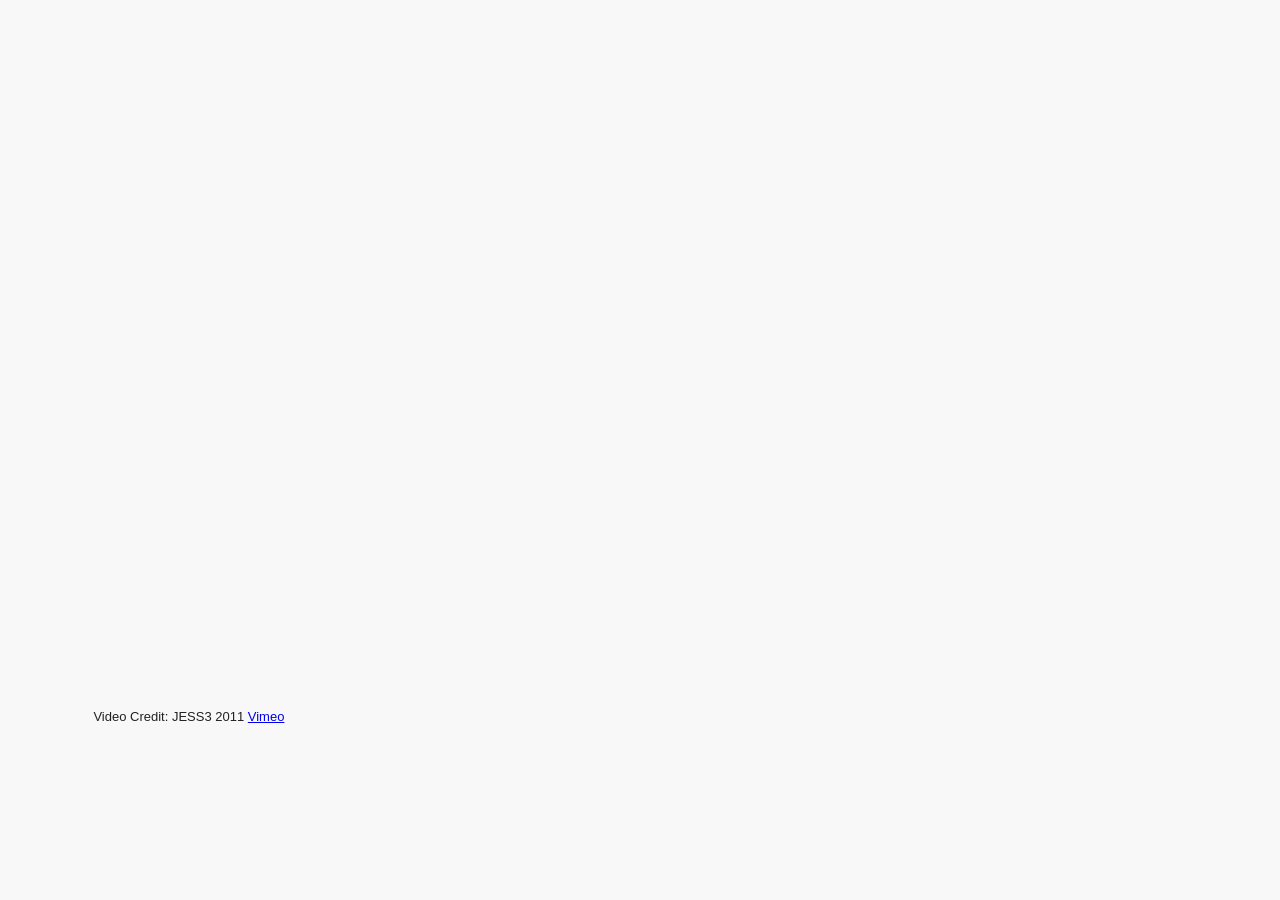
<file: save_video.html>
<!DOCTYPE html>
<html lang="en" data-theme="index">
<head>
  <meta charset="UTF-8">
  <meta name="viewport" content="width=device-width, initial-scale=1.0">
  <meta name="description" content="An introduction to cloud computing.">
  <meta name="author" content="Noah S. Kevy">
  <title>To the Cloud</title>
  <link rel="stylesheet" href="css/index.css">
  <link rel="stylesheet" href="css/nav.css">
  <link rel="stylesheet" href="css/main.css">
  <link rel="stylesheet" href="css/head_foot.css">
  <link rel="stylesheet" href="css/root.css">
  <link rel="stylesheet" href="css/home.css">
</head>
<body>
    <main>
    <section id="more-iframes" style="margin-top:40px;">
        <div style="width: 100%; aspect-ratio: 16 / 9;">
          <iframe id="video-intro" 
                  src="https://player.vimeo.com/video/16913034" 
                  style="width: 100%; height: 100%; border: none;" 
                  title="Cloud intro video" 
                  allow="autoplay; fullscreen; picture-in-picture">
          </iframe>
        </div>
        <span style="font-size:small">Video Credit: JESS3 2011 <a href="https://vimeo.com/16913034">Vimeo</a></span>
    </section>
    </main>
</body>
</html>
</file>
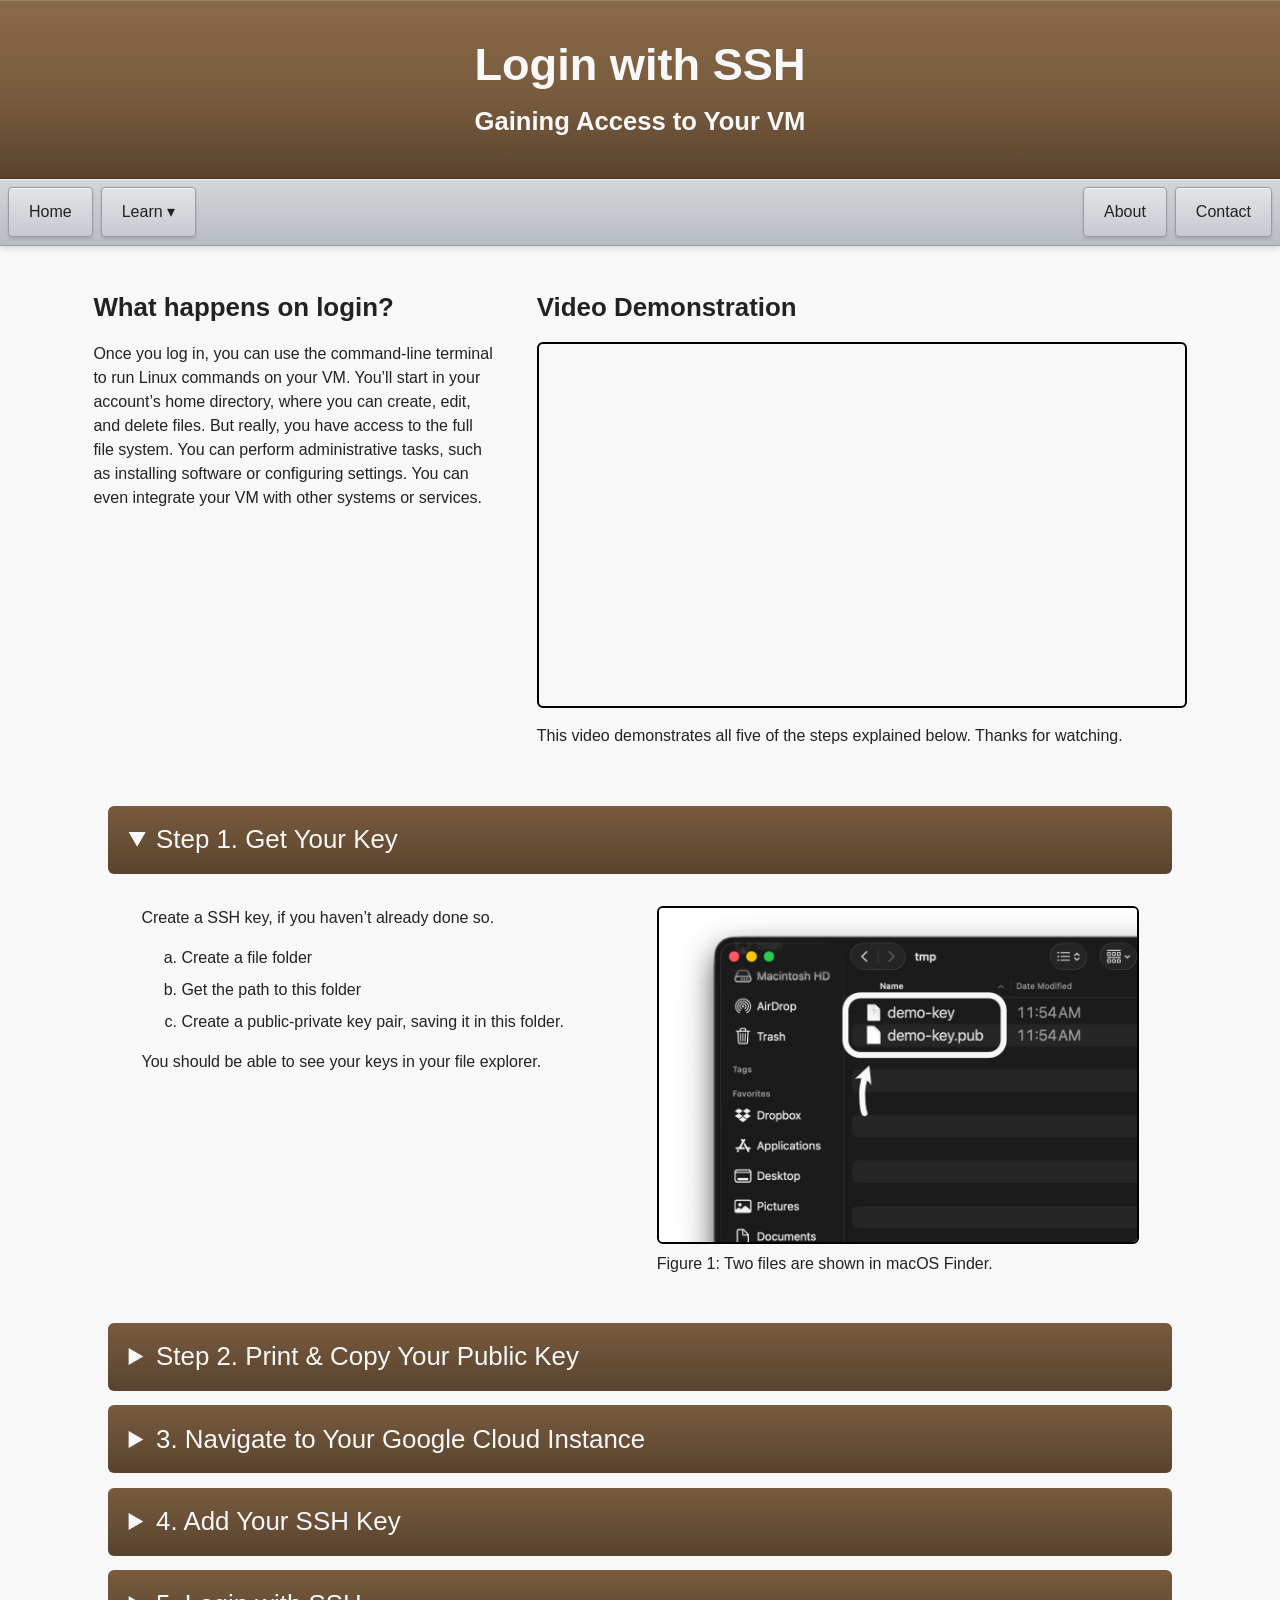
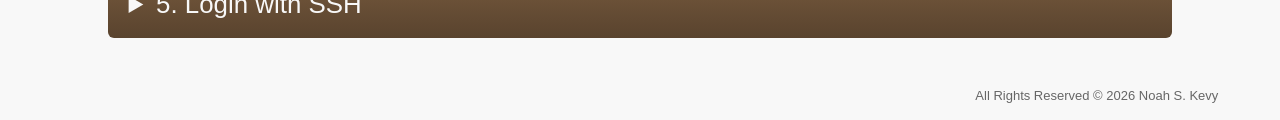
<file: ssh_login.html>
<!DOCTYPE html>
<html lang="en" data-theme="page-3">
<head>
  <meta charset="UTF-8">
  <meta name="viewport" content="width=device-width, initial-scale=1.0">
  <meta name="description" content="An introduction to cloud computing.">
  <meta name="author" content="Noah S. Kevy">
  <title>Login with SSH</title>
  <link rel="stylesheet" href="css/ssh_login.css">
  <link rel="stylesheet" href="css/nav.css">
  <link rel="stylesheet" href="css/main.css">
  <link rel="stylesheet" href="css/head_foot.css">
  <link rel="stylesheet" href="css/root.css">
</head>
<body>
  <header>

    <section class="page-banner">
    <div class="banner-text">
        <h1>Login with SSH</h1>
        <p class="banner-subtitle">Gaining Access to Your VM</p>
    </div>
    </section>

    <nav aria-label="Main navigation">
      <a class="nav-link" href="index.html">Home</a>

      <!-- Drop Down -->
      <div class="dropdown">
        <button class="dropbtn">Learn ▾</button>

        <!-- Inner Menu -->
        <div class="dropdown-content">
          <a class="nav-link" href="create_vm.html">1. Create a virtual machine</a>
          <a class="nav-link" href="practice_ssh.html">2. Practice with SSH</a>
          <a class="nav-link" href="ssh_login.html" aria-current="page">3. Login with SSH</a>
        </div>
      </div>
      <!-- End Drop Down -->

      <a class="nav-link" href="about.html">About</a>
      <a class="nav-link" href="contact.html">Contact</a>
    </nav>

  </header>

  <main id="main-content" class="ssh-login">
<section class="ssh-introduction" aria-labelledby="ssh-heading">
<div class="ssh-introduction-text">
<h2 id="ssh-heading">What happens on login?</h2>
<p>Once you log in, you can use the command-line terminal to run Linux commands on your VM. You’ll start in your account’s home directory, where you can create, edit, and delete files. But really, you have access to the full file system. You can perform administrative tasks, such as installing software or configuring settings. You can even integrate your VM with other systems or services.</p>
</div>
<section class="video-section" aria-labelledby="video-heading">
<h2 id="video-heading">Video Demonstration</h2>
<iframe class="step-video" src="https://www.youtube.com/embed/YpWlr4gSxp0" title="Video demonstration of the five SSH login steps" allow="accelerometer; clipboard-write; encrypted-media; gyroscope; picture-in-picture; web-share" referrerpolicy="strict-origin-when-cross-origin" allowfullscreen></iframe>
<p>This video demonstrates all five of the steps explained below. Thanks for watching.</p>
</section>
</section>
<section class="page-section">
<details class="collapse-step" open>
<summary class="step-summary">Step 1. Get Your Key</summary>
<div class="column-parent">
<div class="left-col">
<p>Create a SSH key, if you haven’t already done so.</p>
<ol type="a">
<li>Create a file folder
</li>
<li>Get the path to this folder
</li>
<li>Create a public-private key pair, saving it in this folder.
</li></ol>
<p>You should be able to see your keys in your file explorer.</p>
</div>
<div class="right-col">
<figure>
<img class="step-figure" src="img/login_s1.png" alt="macOS Finder is open and shows two files in a folder.">
<figcaption>Figure 1: Two files are shown in macOS Finder.</figcaption>
</figure>
</div>
</div>
</details>
</section>
<section class="page-section">
<details class="collapse-step">
<summary class="step-summary">Step 2. Print &amp; Copy Your Public Key</summary>
<div class="column-parent">
<div class="left-col">
<p>Using the command line, enter ‘cat YOUR_KEY.pub’ but replace YOUR_KEY.pub with the file path and name of your public key.</p>
<ol type="a">
<li>Open macOS terminal or Microsoft PowerShell.
</li>
<li>Type the cat command to print your public key
</li>
<li>Copy the printed text to your clipboard.
</li></ol>
<p>The cat command:</p>
<pre tabindex="0" aria-label="cat command"><code>cat file_path/filename of your public key</code></pre>
<p>The type command:</p>
<pre tabindex="0" aria-label="type command"><code>type file_path/filename of your public key</code></pre>
<div class="step-note"><strong>Notice:</strong> At the end of your public key is your username. Look for the <code>username@hostname</code> and remember your username.</div>
</div>
<div class="right-col">
<figure>
<img class="step-figure" src="img/login_s2.png" alt="A command line terminal shows the cat command. It’s output it underlined.">
<figcaption>Figure 2: The cat command prints demo-key.pub</figcaption>
</figure>
</div>
</div>
</details>
</section>
<section class="page-section">
<details class="collapse-step">
<summary class="step-summary">3. Navigate to Your Google Cloud Instance</summary>
<div class="column-parent">
<div class="left-col">
<p>Using your web browser, find your Google Cloud instance.</p>
<ol type="a">
<li>Open this <a href="https://console.cloud.google.com/welcome">link to Google Cloud’s welcome page</a>.
</li>
<li>In the menu on the left-hand side, select “Compute Engin” and then “VM Instances.”
</li>
<li>Find the “name” column and click on the name of your VM.
</li></ol>
</div>
<div class="right-col">
<figure>
<img class="step-figure" src="img/login_s3.png" alt="In the Google Cloud interface, under VM Instances, click the name of your VM.">
<figcaption>Figure 3: Clicking the VM name opens a new page.</figcaption>
</figure>
</div>
</div>
</details>
</section>
<section class="page-section">
<details class="collapse-step">
<summary class="step-summary">4. Add Your SSH Key</summary>
<div class="column-parent">
<div class="left-col">
<ol type="a">
<li>In the upper left, click the “Edit” button
</li>
<li>Scroll down until you find the “SSH Keys” section
</li>
<li>Click the “Add item” button
</li>
<li>Paste your printed public SSH key into the text input area
</li>
<li>Press “Enter” or click the “Save” button located at the bottom of the screen
</li></ol>
</div>
<div class="right-col">
<figure>
<img class="step-figure" src="img/login_s4.png" alt="When editing your VM, you can see the SSH Keys configuration feature. The add item button is highlighted, and an SSH Key has been added to the text input box.">
<figcaption>Figure 4: This Edit menu allows users to add SSH keys.</figcaption>
</figure>
</div>
</div>
</details>
</section>
<section class="page-section">
<details class="collapse-step">
<summary class="step-summary">5. Login with SSH</summary>
<div class="column-parent">
<div class="left-col">
<ol type="a">
<li>Go back to the VM Instances page
</li>
<li>Start your VM if it is not already running
<ol type="a">
<li>Click on the check box in the “Status” column for your VM
</li>
<li>Click “Start or Resume”
</li></ol></li>
<li>Copy the IP address in the “External IP” column
</li>
<li>Open macOS terminal or Windows PowerShell
</li>
<li>Run an SSH login command
</li></ol>
<p>Remember, the SSH login ends with <code>username@host_ip_address</code>. Your username was at the end of your public key, and your host address is the external IP address.</p>
</div>
<div class="right-col">
<figure>
<img class="step-figure" src="img/login_s5.png" alt="In the Google Cloud user interface, under VM Instances. The status check box is clicked so the “Start / Resume” button is visible.">
<figcaption>Figure 5: Clicking “Start” will turn on your VM.</figcaption>
</figure>
</div>
</div>
</details>
</section>
</main>

  <footer class="page-footer">
    <p class="copyright-text">All Rights Reserved © 2026 Noah S. Kevy</p>
  </footer>
</body>
</html>
</file>
<file: css/index.css>

</file>
<file: css/nav.css>
nav {
  position: relative;
  z-index: 10;
  display: flex;
  align-items: stretch;
  gap: 8px;
  padding: 8px;
  background: linear-gradient(180deg, var(--silver-top), var(--silver-bottom));
  border-bottom: 1px solid var(--silver-border);
  box-shadow: inset 0 1px 0 var(--silver-highlight), 0 3px 6px var(--shadow-soft);
}

nav a.nav-link, .dropbtn {
  display: block;
  box-sizing: border-box;
  padding: 12px clamp(8px, 2vw, 20px);
  border: 1px solid var(--silver-border);
  border-radius: 4px;
  background: linear-gradient(180deg, var(--panel-top), var(--panel-bottom));
  box-shadow: inset 0 1px 0 var(--panel-highlight), 0 2px 3px var(--shadow-soft);
  color: var(--text-blk);
  font: inherit;
  font-size: 16px;
  text-decoration: none;
  cursor: pointer;
  transition: transform 160ms ease, box-shadow 160ms ease;
}

nav a.nav-link:hover {
  transform: scale(1.03);
  box-shadow: inset 0 1px 0 var(--panel-hover-highlight), 0 3px 6px var(--shadow-hover);
}

nav a.nav-link:focus-visible, .dropbtn:focus-visible {
  outline: 2px solid var(--focus-color);
  outline-offset: 2px;
}

.dropdown {
  position: relative;
  display: flex;
  margin-right: auto;
  /* Include the bar padding in the hover area down to the menu. */
  margin-bottom: -8px;
  padding-bottom: 8px;
}

.dropdown:hover .dropbtn, .dropdown:focus-within .dropbtn {
  background: linear-gradient(180deg, var(--panel-active-top), var(--panel-active-bottom));
}

.dropdown-content {
  display: none;
  position: absolute;
  top: 100%;
  left: 0;
  width: 290px;
  max-width: calc(100vw - 16px);
  box-sizing: border-box;
  padding: 10px;
  gap: 8px;
  border: 1px solid var(--silver-border);
  border-radius: 0 0 6px 6px;
  background: linear-gradient(180deg, var(--silver-top), var(--silver-bottom));
  box-shadow: inset 0 1px 0 var(--silver-highlight), 0 5px 10px var(--shadow-menu);
}

.dropdown:hover .dropdown-content, .dropdown:focus-within .dropdown-content {
  display: grid;
}

@media (prefers-reduced-motion: reduce) {
  nav a.nav-link, .dropbtn { transition: none; }
}
</file>
<file: css/main.css>
body {
    background-color: var(--text-wht);
    color: var(--text-blk);
    font-family: Arial, Helvetica, sans-serif;
    line-height: 1.5;
    margin: 0;
    padding: 0;
}
main {
    max-width: 86%;
    margin: 0 auto;
    padding-bottom: 20px;
}
</file>
<file: css/head_foot.css>
p.copyright, p.copyright-text {
    font-size: small;
    color: var(--text-muted);
}
.page-banner {
    text-align: center;
    background: linear-gradient(180deg, var(--alternate-color), var(--primary-color) 55%, var(--dark-color));
    box-shadow: inset 0 1px 0 var(--banner-highlight), inset 0 -1px 0 var(--banner-shade);
    color: var(--text-wht);
    padding-bottom: 6.854085vh;
    padding-top: 4.23606vh;
    width: 100%;
    height: 100%;
}
.page-footer {
    text-align: right;
    margin-right: 6.854085vh;
    margin-bottom: 1.618033vh;
}
h1 {
    font-size: var(--big-text);
    margin: 0 0 0 0;
}
h2 {
    font-size: var(--head-text);
    margin: 0 0 0 0;
}

.page-banner { 
    box-sizing: border-box;
    padding: clamp(1.618033rem, 4.23606vh, 4.23606rem) 1rem; 
}

.page-banner h1 { 
    font-size: clamp(2rem, 1.618033rem + 2vw, 2.8235rem);
    line-height: 1.2;
    overflow-wrap: break-word; 
}

.banner-subtitle { 
    margin: .618034rem 0 0;
    font-size: clamp(1rem, .8rem + 1vw, 1.618033rem);
    font-weight: bold; 
}
</file>
<file: css/root.css>
/* All color values live here. Select a page palette with data-theme on <html>. */
:root {
    --home-width: 85.410161%;
    --gray-color: #374151;
    --text-blk: #222222;
    --text-wht: #F8F8F8;
    --text-muted: #666666;
    --media-border: #000000;
    --silver-top: #D3D6D9;
    --silver-bottom: #B8BDC2;
    --silver-border: #979DA3;
    --silver-highlight: #EEF0F2;
    --panel-top: #E2E4E6;
    --panel-bottom: #C6CACF;
    --panel-highlight: #F5F6F7;
    --panel-hover-highlight: #FFFFFF;
    --panel-active-top: #ECEEEF;
    --panel-active-bottom: #D0D4D8;
    --focus-color: #334D60;
    --shadow-soft: rgb(0 0 0 / 12%);
    --shadow-menu: rgb(0 0 0 / 16%);
    --shadow-hover: rgb(0 0 0 / 18%);
    --banner-highlight: rgb(255 255 255 / 18%);
    --banner-shade: rgb(0 0 0 / 20%);
    --big-text: 2.8235em;
    --head-text: 1.618033em;
}

:root,
:root[data-theme="index"] {
    --primary-color: #365F83;
    --alternate-color: #416F96;
    --dark-color: #284860;
    --theme-surface: #E3EBF2;
}

:root[data-theme="about"] {
    --primary-color: #32696D;
    --alternate-color: #3E797D;
    --dark-color: #254E52;
    --theme-surface: #E2EEEE;
}

:root[data-theme="contact"] {
    --primary-color: #70536F;
    --alternate-color: #816580;
    --dark-color: #523D52;
    --theme-surface: #EEE5ED;
}

:root[data-theme="create-vm"] {
    --primary-color: #365F4B;
    --alternate-color: #44745B;
    --dark-color: #284838;
    --theme-surface: #DFE6E1;
}

:root[data-theme="page-2"] {
    --primary-color: #545D83;
    --alternate-color: #66709A;
    --dark-color: #3E4562;
    --theme-surface: #E7E9F2;
}

:root[data-theme="page-3"] {
    --primary-color: #785B3E;
    --alternate-color: #896A49;
    --dark-color: #59432E;
    --theme-surface: #F0E9E0;
}


/* Keep the shared page width comfortable on small screens. */
@media (max-width: 35rem) {
    :root { --home-width: calc(100% - 2rem); }
}
</file>
<file: css/home.css>
/* Proportions follow 1.618033; controls retain usable minimum sizes. */
:root[data-theme="index"] {
    --home-space: 1.618033rem;
    --home-section-space: 2.618031rem;
}
main { width: var(--home-width); max-width: var(--home-width); padding-block: var(--home-section-space); }
main > p { max-width: 68ch; margin-block: 1rem; }
.column-parent {
    display: grid;
    grid-template-columns: minmax(0, 1fr) minmax(0, 1.618033fr);
    align-items: start;
    gap: var(--home-section-space);
    margin-top: var(--home-section-space);
}
.left-column, .right-column { min-width: 0; }
#cloud-provider-wrap-text { padding-top: .618034rem; }
#cloud-provider-wrap-text ol { margin: var(--home-space) 0 0; padding-left: var(--home-space); }
#cloud-provider-wrap-text li { padding-left: .381966rem; margin-block: .618034rem; }
#wrap-iframe {
    border: 1px solid var(--silver-border);
    border-radius: .0618034rem;
    background: var(--text-wht);
    box-shadow: 0 .381966rem 1rem var(--shadow-soft);
}
#wrap-iframe:focus-within { outline: 2px solid var(--focus-color); outline-offset: 4px; }
#cloud-providers-slides {
    display: block;
    width: 100%;
    /* Initial space before the local player's measured height is available. */
    aspect-ratio: 16 / 10;
    border: 0;
    border-radius: inherit;
}
#navigation-wrap-image img {
    display: block;
    box-sizing: border-box;
    width: 68%;
    height: auto;
    border: 1px solid var(--silver-border);
    border-radius: .0618034rem;
    box-shadow: 0 .381966rem 1rem var(--shadow-soft);
}
main > .first-activity { margin-top: var(--home-section-space); }
.page-footer { width: var(--home-width); margin: 0 auto var(--home-space); }
@media (max-width: 56rem) {
    .column-parent { grid-template-columns: minmax(0, 1fr); gap: var(--home-space); }
}
@media (max-width: 35rem) {
    main { padding-block: var(--home-space); }
    main h2 { font-size: 1.381966rem; }
}
</file>
<file: css/about.css>
#main-content {
    padding-top: clamp(2rem, 4vw, 3rem);
}

about-page {
  box-sizing: border-box;
  width: var(--home-width);
  max-width: var(--home-width);
}

.about-page h2 {
  margin: 0 0 .875rem;
  line-height: 1.3;
}

.about-page p {
  max-width: 68ch;
  margin: 0;
  line-height: 1.6;
  overflow-wrap: break-word;
}

.about-page p + p {
  margin-top: 1rem;
}

.about-page a:focus-visible {
  outline: 3px solid var(--focus-color);
  outline-offset: 4px;
}

#about_the_author {
  display: grid;
  grid-template-columns: minmax(0, 2fr) minmax(0, 1fr);
  align-items: start;
  gap: clamp(2rem, 5vw, 4rem);
  margin-top: clamp(2.5rem, 5vw, 3.5rem);
  padding-top: clamp(1.5rem, 4vw, 2.5rem);
}

#about_the_author .author-text {
  min-width: 0;
  overflow-wrap: break-word;
}

#about_the_author .author-photo img {
  display: block;
  width: 100%;
  max-width: 24rem;
  height: auto;
  margin-inline: auto;
  border-radius: 0;
  box-shadow: 0 4px 12px var(--shadow-soft);
}

@media (max-width: 48rem) {
  #about_the_author {
    grid-template-columns: minmax(0, 1fr);
    gap: 1.5rem;
  }
}

#follow-linkedin {
  margin-top: clamp(2.5rem, 5vw, 3.5rem);
}

#follow-linkedin .linkedin-profile {
  display: flex;
  align-items: center;
  justify-content: center;
  gap: clamp(.4rem, 1.6vw, .8rem);
  box-sizing: border-box;
  width: 100%;
  max-width: 18rem;
  min-height: clamp(4.8rem, 11.2vw, 10rem);
  margin-top: 1rem;
  padding: 1rem;
  border: 1px solid var(--silver-border);
  border-radius: 0;
  background: #fff;
  color: var(--text-muted);
  text-decoration: none;
}

#follow-linkedin .linkedin-profile img {
  display: block;
  flex: 0 0 auto;
  width: clamp(1.6rem, 6vw, 3rem);
  height: auto;
}

#follow-linkedin .linkedin-profile span {
  min-width: 0;
  font-size: 1rem;
  line-height: 1.3;
  overflow-wrap: break-word;
}

#follow-linkedin .linkedin-profile:hover {
  box-shadow: 0 4px 12px var(--shadow-soft);
}

#follow-linkedin .linkedin-profile:focus-visible {
  outline: 3px solid var(--focus-color);
  outline-offset: 4px;
}

@media (max-width: 770px) {
  #follow-linkedin .linkedin-profile {
    margin-inline: auto;
  }

  #follow-linkedin #linkedin-heading {
    position: absolute;
    width: 1px;
    height: 1px;
    padding: 0;
    margin: -1px;
    overflow: hidden;
    clip-path: inset(50%);
    white-space: nowrap;
    border: 0;
  }
}
</file>
<file: css/contact.css>
.contact-page {
  box-sizing: border-box;
  width: var(--home-width);
  max-width: var(--home-width);
  padding-top: clamp(2rem, 4vw, 3rem);
}

.contact-page .contact-overview {
  display: grid;
  grid-template-columns: minmax(0, 3fr) minmax(0, 2fr);
  align-items: start;
  gap: clamp(2rem, 5vw, 4rem);
}

.contact-page section {
  min-width: 0;
  overflow-wrap: break-word;
}

.contact-page h2 {
  margin: 0 0 .875rem;
  line-height: 1.3;
}

.contact-page p {
  max-width: 60ch;
  margin: 0;
  line-height: 1.6;
}

.contact-page p + p {
  margin-top: 1rem;
}

/* Contact page LinkedIn styles; independent of about.css. */
.contact-page #follow-linkedin {
  margin-top: 0;
}

.contact-page #follow-linkedin .linkedin-profile {
  display: flex;
  align-items: center;
  justify-content: center;
  gap: 1rem;
  box-sizing: border-box;
  width: 100%;
  max-width: 18rem;
  min-height: 7rem;
  margin: 0;
  padding: 1.25rem;
  border: 1px solid var(--silver-border);
  border-radius: 0;
  background: #fff;
  color: var(--text-muted);
  text-decoration: none;
}

.contact-page #follow-linkedin .linkedin-profile img {
  display: block;
  flex: 0 0 auto;
  width: clamp(1.6rem, 6vw, 3rem);
  height: auto;
}

.contact-page #follow-linkedin .linkedin-profile span {
  min-width: 0;
  font-size: 1rem;
  line-height: 1.3;
  overflow-wrap: break-word;
}

.contact-page #follow-linkedin .linkedin-profile:hover {
  box-shadow: 0 4px 12px var(--shadow-soft);
}

.contact-page #follow-linkedin .linkedin-profile:focus-visible {
  outline: 3px solid var(--focus-color);
  outline-offset: 4px;
}

.contact-page #contact-email-form {
  margin-top: clamp(2.5rem, 5vw, 3.5rem);
  padding-top: clamp(1.5rem, 4vw, 2.5rem);
  border-top: 1px solid var(--silver-border);
}

.contact-page #contact-email-form iframe {
  display: block;
  width: 100%;
  max-width: 48rem;
  margin: 1rem 0 0;
}

.contact-page #contact-email-form iframe:focus-visible {
  outline: 3px solid var(--focus-color);
  outline-offset: 4px;
}

@media (max-width: 48rem) {
  .contact-page .contact-overview {
    grid-template-columns: minmax(0, 1fr);
    gap: 2rem;
  }
}
</file>
<file: css/create_vm.css>
img.first {
    width: 50%;
    height: auto;
}
#banner-text {
    transform: translate(-1.618033vw,0);
    padding-left: 2.618031vw;
}
#page-break-a {
    color: var(--primary-color);
    width: 38%;    
    margin-bottom: 2.618031vh;
    transform: translate(-1vh,-8vh);
}
#page-break-b {
    color: var(--primary-color);
    width: 38%;
    margin-top: 6.854085vh;
    transform: translate(-1.2vh,0);
}
.step-note {
    background-color: var(--theme-surface);
    padding: 1.618033vh;
    border: solid 1px var(--gray-color);
    border-left: solid 6px var(--gray-color);
    border-top-right-radius: 6px;
    border-bottom-right-radius: 6px;
    
}
.wrap-hero-image, .wrap-hero-text {
    display: flex;
    margin: 0 0 0 0;
    width: 100%;
    height: 100%;
    justify-content: center;
    align-items: center;
}
.wrap-hero-text {
    transform: translate(0, -6.854085vh);
}
.job-aid-hero-image {
    max-width: 500px;
    transform: translate(-1vw, -1vh);
    margin: 0 0 0 0;
}
.intro-text {
    color: var(--text-blk);
    font-size: 1.168033em;
    text-align: left;
    width: fit-content;
    max-width: 76%;
    min-width: 300px;
    padding: 1.618033vw;
}
.collapse-step {
    margin: 1.618033vh;
}
.step-summary {
    border-radius: 6px;
    padding-bottom: 1.618033vh;
    padding-left: 1.618033vw;
    padding-top: 1.618033vh;
    background-color: var(--primary-color);
    background: linear-gradient(to top, var(--dark-color), var(--primary-color));
    color: var(--text-wht);
    font-size: var(--head-text)
}
.column-parent {
    display: flex;
    width: 100;
    flex-direction: row;
    flex-wrap: wrap;
    gap: 12px;
    justify-content: center;
}
.left-col, .right-col {
    flex: 1 1 350px;
}
.column-parent, .right-col, left-col, h2 {
    margin-left: 2.61803vw;
    margin-right: 2.61803vw;
}
.step-figure, .step-video {
    width: 100%;
    height: 100%;
    border: 2px solid var(--media-border);
    border-radius: 6px;
}
.step-video {
    margin: 0;
}
.video-section {
    display: flex;
    flex-direction: column;
    justify-content: center;
    align-items: center;
    margin-top: 6.854085vh;
    margin-bottom: 6.854085vh;
    margin-left: 1.618033vh;
    margin-right: 1.618033vh;
    transform: translate(-1vh,0);
}
.video-section-child {
    width: fit-content;
}
.video-caption {
    max-width: 500px;
    width: 100%;
}
.video-header {
    margin: 0 0 1.618033vh 0;
}
.wrap-step-video {
    width: fit-content;
}
.step-video {
    width: 500px;
    height: 350px;
}

/* Introductory layout follows the home page's spacing and breakpoint. */
:root[data-theme="create-vm"] main {
    width: var(--home-width);
    max-width: var(--home-width);
    padding-top: 2.618031rem;
}
.vm-introduction {
    display: grid;
    grid-template-columns: minmax(0, 1fr) minmax(0, 1.618033fr);
    align-items: start;
    gap: 2.618031rem;
    margin-bottom: 2.618031rem;
}
.vm-introduction-text,
.vm-introduction .video-section,
.vm-introduction .video-section-child {
    min-width: 0;
}
.vm-introduction h2 { margin: 0 0 1rem; }
.vm-introduction-text p { margin-block: 1rem; max-width: 68ch; }
.vm-introduction .video-section {
    display: block;
    margin: 0;
    transform: none;
}
.vm-introduction .video-section-child,
.vm-introduction .wrap-step-video { width: 100%; }
.vm-introduction .step-video {
    display: block;
    box-sizing: border-box;
    width: 100%;
    height: auto;
    aspect-ratio: 16 / 9;
}
.vm-introduction .video-caption { max-width: none; }
.vm-next-activity { margin-top: 2.618031rem; }
@media (max-width: 56rem) {
    .vm-introduction {
        grid-template-columns: minmax(0, 1fr);
        gap: 1.618033rem;
    }
}
@media (max-width: 35rem) {
    :root[data-theme="create-vm"] main { padding-top: 1.618033rem; }
    .vm-introduction h2 { font-size: 1.381966rem; }
}
</file>
<file: css/practice_ssh.css>
/* Page-local lesson styles use the destination site's existing palette. */
.ssh-lesson { padding: clamp(2rem, 4vw, 3rem); }
.ssh-lesson *, .ssh-skip-link { box-sizing: border-box; }
.ssh-lesson p { max-width: 68ch; margin-block: 1rem; }
.ssh-lesson .lesson-support ul { max-width: 68ch; margin-block: 1rem; }
.ssh-lesson h3 { margin: 0 0 1rem; font-size: 1.25rem; line-height: 1.4; }
.ssh-lesson section + section { margin-top: 2.5rem; }
.ssh-lesson .lesson-intro h2 { margin-bottom: .75rem; }
.ssh-lesson code { font-family: ui-monospace, SFMono-Regular, Consolas, "Liberation Mono", monospace; overflow-wrap: anywhere; }
.ssh-lesson .command-example { margin: 1rem 0; padding: 1rem; solid var(--alternate-color); border-radius: .4rem; background: var(--dark-color); color: var(--text-wht); font-size: 1rem; line-height: 1.6; white-space: pre-wrap; overflow-wrap: anywhere; }
.ssh-lesson .command-explanation { height: 7rem; overflow-y: auto; scrollbar-gutter: stable; padding: 1rem; margin: 1rem 0; border: 1px solid var(--silver-border); border-radius: .4rem; background: var(--theme-surface); overflow-wrap: anywhere; }
.ssh-lesson .command-explanation p { margin: 0; }
.ssh-lesson .command-row { display: flex; flex-wrap: wrap; align-items: center; gap: calc(.75rem - 3px); margin-top: 1rem; }
.ssh-lesson .command-part { flex: 0 0 auto; min-height: 48px; padding: .65rem .75rem; border: 2px solid var(--primary-color); border-radius: .4rem; font-family: ui-monospace, SFMono-Regular, Consolas, "Liberation Mono", monospace; font-size: 1rem; line-height: 1.5; color: var(--text-wht); background: var(--primary-color); cursor: pointer; }
.ssh-lesson .command-part:hover { background: var(--dark-color); }
.ssh-lesson .command-part[aria-pressed="true"] { background: var(--theme-surface); color: var(--text-blk); text-decoration: underline; text-underline-offset: .3em; }
.ssh-lesson .command-part:active { background: var(--dark-color); color: var(--text-wht); }
.ssh-lesson .destination-group { display: inline-flex; flex-wrap: nowrap; gap: 0; max-width: 100%; }
.ssh-lesson .destination-group .command-part { padding-inline: 0; border-inline: 0; border-radius: 0; }
.ssh-lesson .destination-group .command-part:first-child { padding-left: .25rem; border-radius: .4rem 0 0 .4rem; }
.ssh-lesson .destination-group .command-part:last-child { padding-right: .25rem; border-radius: 0 .4rem .4rem 0; }
.ssh-lesson .destination-group .command-part:focus-visible { position: relative; z-index: 1; }
.ssh-lesson a { color: var(--dark-color); font-weight: 700; text-underline-offset: .2em; }
.ssh-lesson a:hover { color: var(--primary-color); }
.ssh-lesson :focus-visible, .ssh-skip-link:focus-visible { outline: 3px solid var(--focus-color); outline-offset: 3px; }
.ssh-skip-link { position: absolute; top: 0; left: 1rem; z-index: 20; padding: .75rem 1rem; background: var(--text-wht); color: var(--dark-color); transform: translateY(-120%); }
.ssh-skip-link:focus { transform: translateY(0); }
@media (max-width: 600px) {
  .ssh-lesson .command-explanation { height: 8rem; }
  .ssh-lesson .command-row { gap: calc(.65rem - 3px); }
}

/* Terminal introduction and percentage-positioned image hotspots. */
.ssh-lesson .terminal-intro h2 { margin-bottom: .75rem; font-size: 1.5rem; }
.ssh-lesson .terminal-intro p + p { margin-top: 1rem; }
.ssh-lesson .terminal-intro code, .ssh-lesson .terminal-activity code { font-family: ui-monospace, SFMono-Regular, Consolas, "Liberation Mono", monospace; }
.ssh-lesson .terminal-image-wrapper { position: relative; border-radius: .6rem; border: 2px solid var(--primary-color); }
.ssh-lesson .terminal-image { display: block; width: 100%; height: auto; }
.terminal-image { border-radius: .6rem; }
/* Centers measured in the 1920 × 1080 screenshot. */
.ssh-lesson .terminal-hotspot { position: absolute; left: 5.725897%; transform: translate(-50%, -50%); width: 48px; height: 48px; min-height: 48px; display: grid; place-items: center; padding: 0; border: 2px solid var(--primary-color); border-radius: 50%; background: var(--text-wht); }
.ssh-lesson .terminal-hotspot-upper { top: 31.434587%; }
.ssh-lesson .terminal-hotspot-lower { top: 68.471624%; }
.ssh-lesson .terminal-hotspot img { width: 40px; height: 40px; object-fit: contain; pointer-events: none; }
.ssh-lesson .terminal-hotspot:hover { background: var(--theme-surface); }
.ssh-lesson .terminal-hotspot[aria-pressed="true"] { border: 4px solid var(--dark-color); background: var(--theme-surface); }
.ssh-lesson .terminal-transcript { margin-top: 1.5rem; }
.ssh-lesson .terminal-transcript summary { cursor: pointer; padding-block: .5rem; font-weight: 700; }
.ssh-lesson .terminal-transcript p { margin-top: 1rem; }
.ssh-lesson #terminal-dialog { width: fit-content; max-width: min(24rem, calc(100vw - 2rem)); height: auto; margin: 0; overflow-wrap: anywhere; }
.ssh-lesson .terminal-dialog-close { flex: 0 0 48px; width: 48px; min-height: 48px; padding: .25rem; border: 0; border-radius: .4rem; color: var(--text-wht); background: var(--primary-color); font-size: 1.5rem; line-height: 1; }
@media (max-width: 600px) {
  .ssh-lesson .terminal-hotspot img { width: 24px; height: 24px; }
}

/* Focused command simulations. */
.ssh-lesson .simulation-practice { margin-top: 2.5rem; }
.ssh-lesson .simulation-practice h2 { font-size: 1.5rem; margin: 0 0 .75rem; }
.ssh-lesson .simulation-practice h3 { font-size: 1.25rem; margin: 1rem 0 .75rem; }
.ssh-lesson .simulation-practice code, .ssh-lesson .simulation-terminal { font-family: ui-monospace, SFMono-Regular, Consolas, "Liberation Mono", monospace; }
.ssh-lesson .simulation-card { min-width: 0; margin-top: 1.5rem; padding: 1.25rem; border: 2px solid var(--primary-color); border-radius: .6rem; background: var(--text-wht); }
.ssh-lesson .simulation-status { display: inline-block; width: 8rem; padding: .25rem .75rem; border-radius: .3rem; background: var(--theme-surface); color: var(--text-blk); font-weight: 700; text-align: left; }
.ssh-lesson .wrap-simulation-status { text-align: right; }
.ssh-lesson .simulation-status.is-complete { background: var(--primary-color); color: var(--text-wht); }
.ssh-lesson .simulation-instructions { margin-bottom: 1rem; }
.ssh-lesson .simulation-terminal { min-width: 0; padding: 1rem; border-radius: .4rem; background: var(--text-blk); color: var(--text-wht); }
.ssh-lesson .simulation-transcript { height: 16rem; overflow: auto; scrollbar-gutter: stable; margin-bottom: 1rem; }
.ssh-lesson .simulation-transcript pre { margin: 0; font: inherit; line-height: 1.6; white-space: pre; }
.ssh-lesson .simulation-input-label { display: block; margin-bottom: .5rem; overflow-wrap: anywhere; }
.ssh-lesson .simulation-input-row { display: flex; flex-wrap: wrap; gap: .75rem; }
.ssh-lesson .simulation-input { min-width: 0; flex: 1 1 12rem; width: 100%; min-height: 48px; padding: .5rem .75rem; border: 2px solid var(--theme-surface); border-radius: .3rem; font: inherit; color: var(--text-blk); background: var(--text-wht); }
.ssh-lesson .simulation-input[readonly] { background: var(--theme-surface); }
.ssh-lesson .simulation-submit, .ssh-lesson .simulation-reset { padding: .5rem 1rem; border: 2px solid var(--primary-color); border-radius: .3rem; background: var(--primary-color); color: var(--text-wht); font: inherit; }
.ssh-lesson .simulation-submit:disabled { background: var(--theme-surface); color: var(--text-blk); cursor: default; }
.ssh-lesson .simulation-reset { margin-top: .75rem; }
.ssh-lesson .simulation-note { margin-top: .75rem; }
.ssh-lesson .simulation-real-practice { margin-top: 2rem; }
.ssh-lesson .simulation-real-practice p + p { margin-top: 1rem; }
@media (max-width: 600px) {
  .ssh-lesson .simulation-card { padding: .75rem; }
  .ssh-lesson .simulation-terminal { padding: .75rem; }
}

.ssh-lesson .visually-hidden { position: absolute; width: 1px; height: 1px; padding: 0; margin: -1px; overflow: hidden; clip-path: inset(50%); white-space: nowrap; border: 0; }
.ssh-lesson #terminal-dialog { position: fixed; right: auto; bottom: auto; box-sizing: border-box; padding: 1rem 20px; border: 2px solid var(--primary-color); border-radius: .6rem; background: var(--text-wht); color: var(--text-blk); max-height: calc(100dvh - 2rem); overflow: auto; }
.ssh-lesson #terminal-dialog::backdrop { background: var(--shadow-menu); }
.ssh-lesson .dialog-header { display: flex; align-items: flex-start; justify-content: space-between; gap: 1rem; }
.ssh-lesson .terminal-dialog-close { cursor: pointer; }

.ssh-lesson .simulation-submit, .ssh-lesson .simulation-reset { min-height: 48px; cursor: pointer; }
.ssh-lesson .simulation-submit:hover, .ssh-lesson .simulation-reset:hover, .ssh-lesson .terminal-dialog-close:hover { background: var(--dark-color); }
.ssh-lesson .simulation-submit:disabled { cursor: default; }
.ssh-lesson .terminal-activity { margin-top: 2.5rem; }
.ssh-lesson .simulation-card .simulation-status { margin: 0 0 1rem; }
</file>
<file: css/ssh_login.css>
:root[data-theme="page-3"] .ssh-login {
    width: var(--home-width);
    max-width: var(--home-width);
    padding-top: 2.618031rem;
}
.ssh-login .ssh-introduction {
    display: grid;
    grid-template-columns: minmax(0, 1fr) minmax(0, 1.618033fr);
    align-items: start;
    gap: 2.618031rem;
    margin-bottom: 2.618031rem;
}
.ssh-login h2 { margin: 0 0 1rem; }
.ssh-login p { margin-block: 1rem; }
.ssh-login .ssh-introduction-text p { max-width: 68ch; }
.ssh-login .video-section,
.ssh-login .left-col,
.ssh-login .right-col { min-width: 0; }
.ssh-login .step-video {
    display: block;
    box-sizing: border-box;
    width: 100%;
    height: auto;
    aspect-ratio: 16 / 9;
    border: 2px solid var(--media-border);
    border-radius: 6px;
}
.ssh-login .collapse-step { margin: 1.618033vh; }
.ssh-login .step-summary {
    padding: 1.618033vh 1.618033vw;
    border-radius: 6px;
    background: linear-gradient(to top, var(--dark-color), var(--primary-color));
    color: var(--text-wht);
    font-size: var(--head-text);
    cursor: pointer;
}
.ssh-login :is(summary, a, pre, iframe):focus-visible {
    outline: 3px solid var(--focus-color);
    outline-offset: 4px;
}
.ssh-login .column-parent {
    display: flex;
    flex-wrap: wrap;
    gap: 2.61803vw;
    margin-inline: 2.61803vw;
    padding-block: 1rem;
}
.ssh-login .left-col,
.ssh-login .right-col { flex: 1 1 350px; }
.ssh-login figure { margin: 1rem 0; }
.ssh-login .step-figure {
    display: block;
    box-sizing: border-box;
    width: 100%;
    height: auto;
    border: 2px solid var(--media-border);
    border-radius: 6px;
}
.ssh-login figcaption { margin-top: 0.5rem; }
.ssh-login li { margin-block: 0.5rem; }
.ssh-login .step-note {
    background: var(--theme-surface);
    padding: 1.618033vh;
    border: 1px solid var(--primary-color);
    border-left: 6px solid var(--primary-color);
    border-radius: 0 6px 6px 0;
}
.ssh-login code {
    font-family: ui-monospace, SFMono-Regular, Consolas, monospace;
    overflow-wrap: anywhere;
}
.ssh-login pre {
    max-width: 100%;
    overflow-x: auto;
    padding: 1rem;
    border: 1px solid var(--primary-color);
    border-radius: 6px;
    background: var(--theme-surface);
}
@media (max-width: 56rem) {
    .ssh-login .ssh-introduction {
        grid-template-columns: minmax(0, 1fr);
        gap: 1.618033rem;
    }
}
@media (max-width: 35rem) {
    :root[data-theme="page-3"] .ssh-login { padding-top: 1.618033rem; }
    .ssh-login h2 { font-size: 1.381966rem; }
    .ssh-login .collapse-step { margin-inline: 0; }
    .ssh-login .step-summary { padding-inline: 1rem; }
}
</file>
